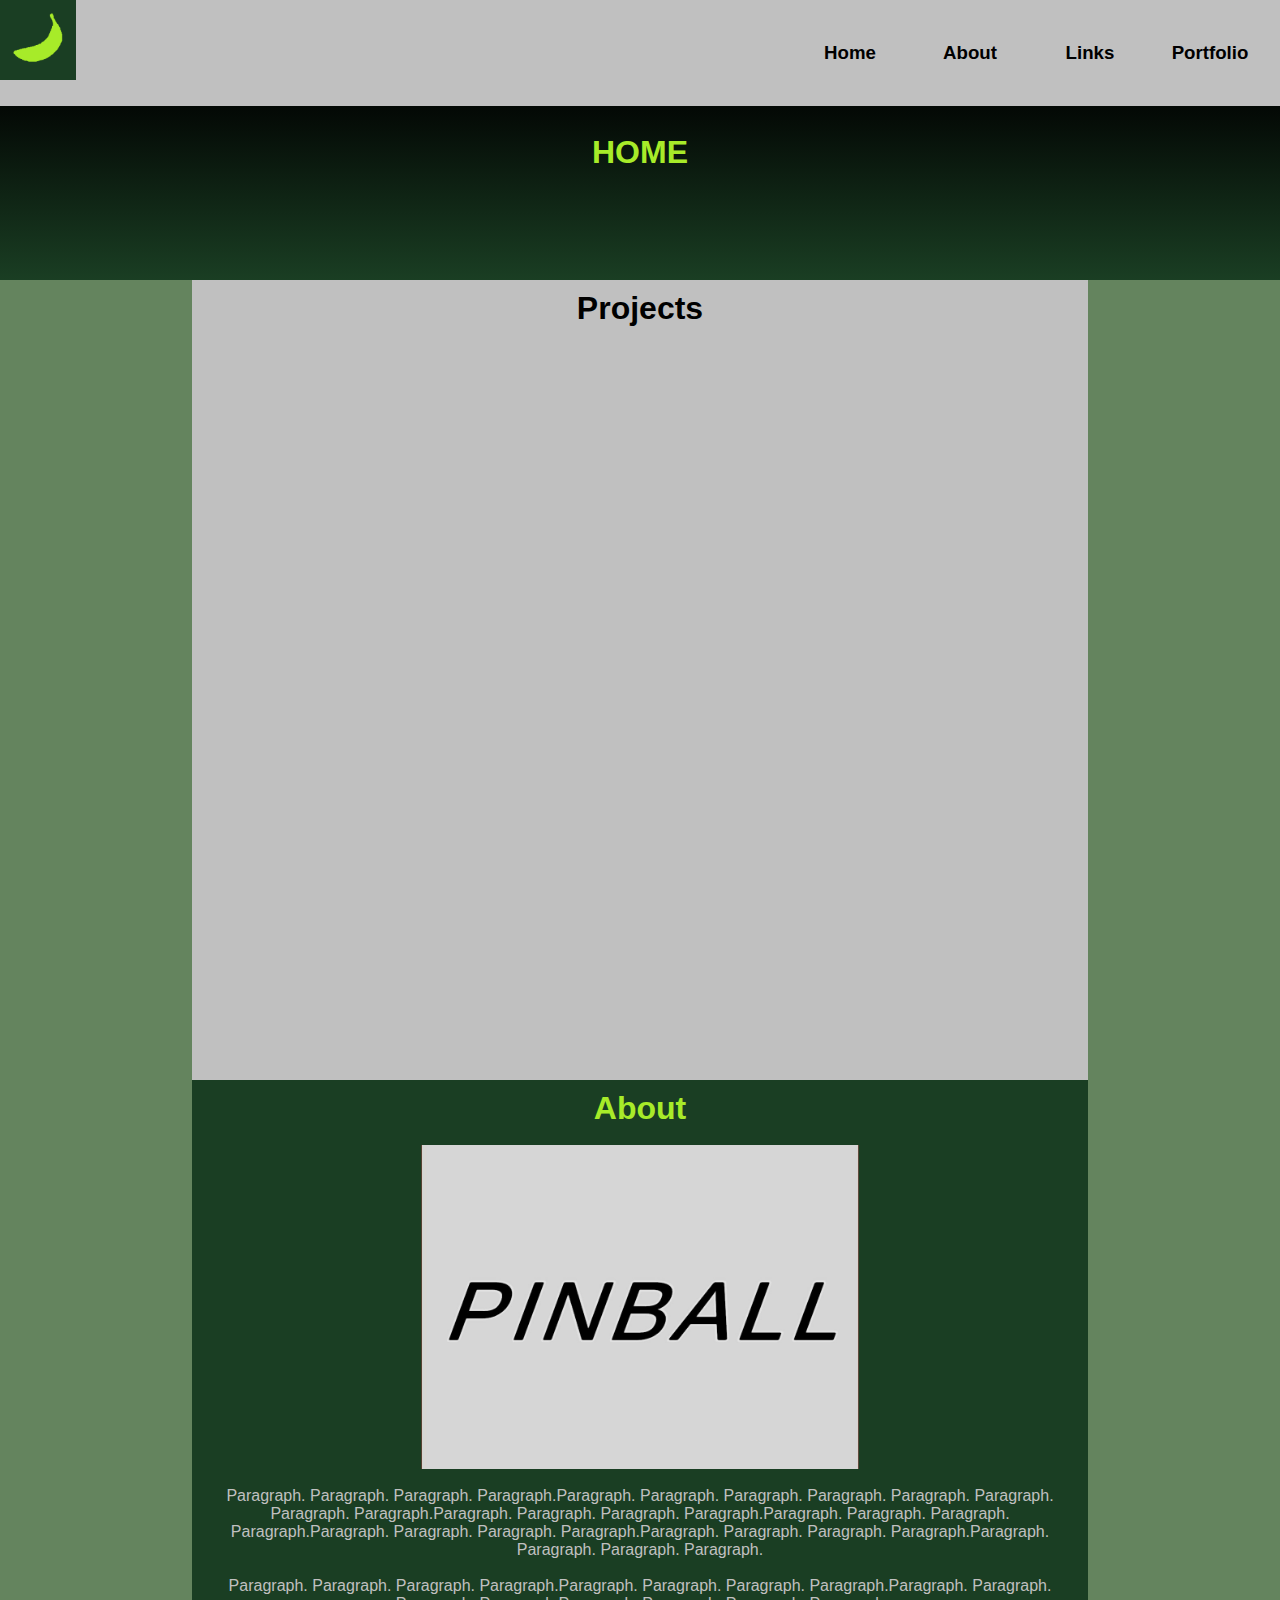
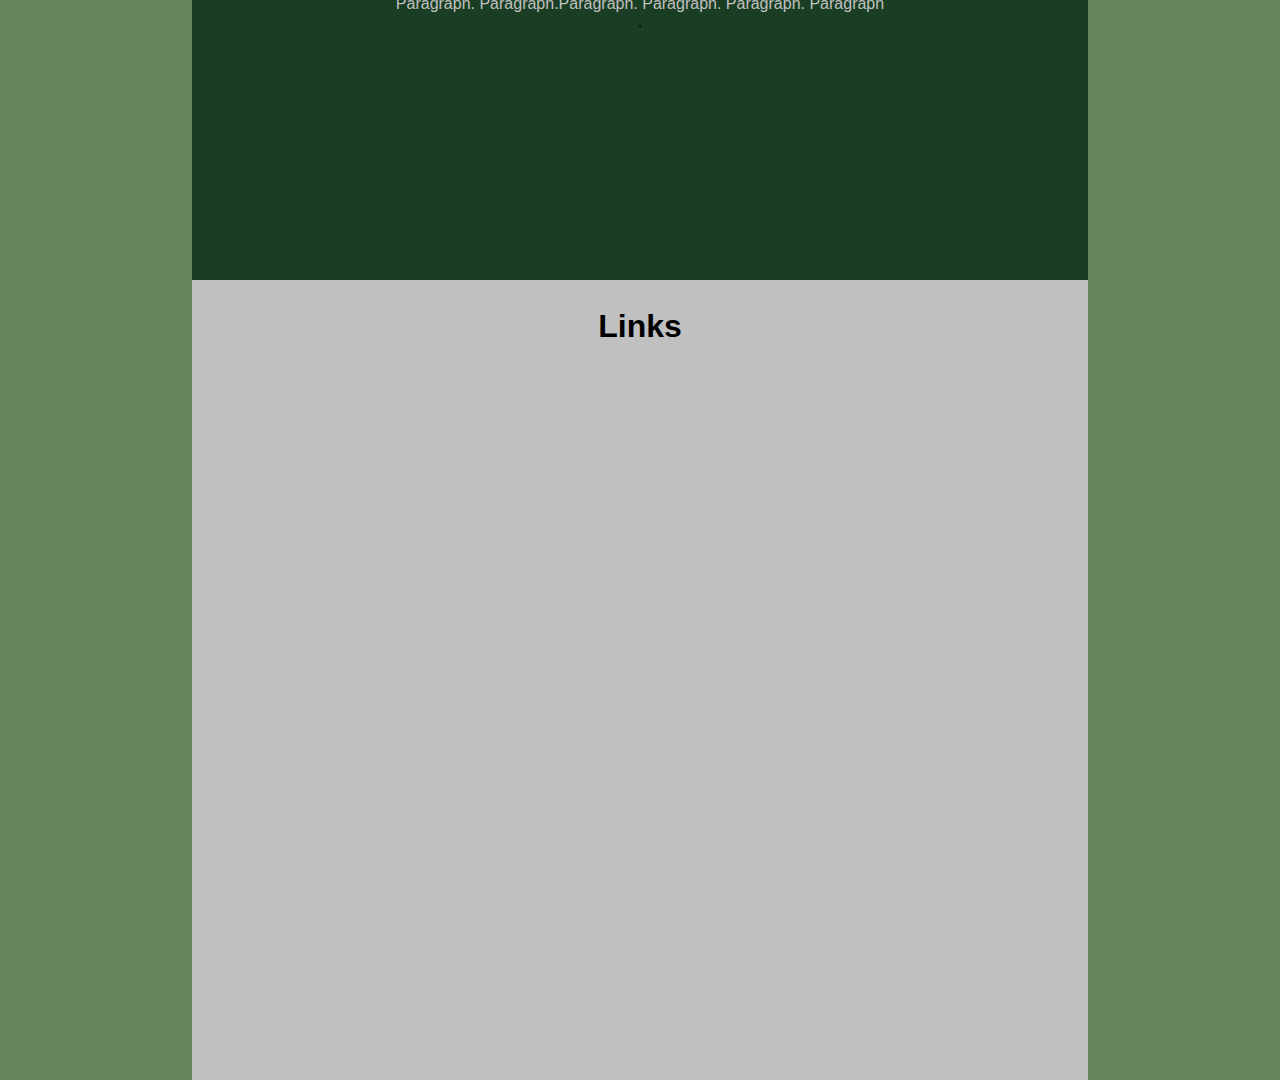
<file: index.html>
<!DOCTYPE html>
<html> 
<head>
	<meta charset="utf-8">
	<meta name="viewport" content="width=device-width, initial-scale=1">
	<meta name="generator" content="RocketCake">
	<title>FelipeDSS / Home</title>
	<link rel="stylesheet" type="text/css" href="index_html.css?h=0983ec29">
</head>
<body>
<div class="textstyle1">
<div id="container_56357dc7"><div id="container_56357dc7_padding" ><div class="textstyle2"><div id="container_19690fcc"><div id="container_19690fcc_padding" ><div class="textstyle2"><a href="index.html"><img src="rc_images/logobig.png" id="img_1001a78e" alt="" title="" border="0" /></a></div>
<div style="clear:both"></div></div></div><div id="menu_489b3d8"><div  id="menu_489b3d8_menualignmentwrapper" ><div  class="menuholder1"><a href="javascript:void(0);" tabindex="-1" aria-label="&#8801;" >
	<div id="menuentry_19c14bed"  class="menustyle1 menu_489b3d8_mainMenuEntry mobileEntry">
		<div class="menuentry_text1">
  <span class="textstyle3">&#8801;</span>
		</div>
	</div>
</a>
<a href="index.html#Projects" style="text-decoration:none" tabindex="-1">
	<div id="menuentry_144c238e"  class="menustyle1 menu_489b3d8_mainMenuEntry normalEntry">
		<div class="menuentry_text2">
  <span class="textstyle4">Home</span>
		</div>
	</div>
</a>
<a href="index.html#About" style="text-decoration:none" tabindex="-1">
	<div id="menuentry_33b4fd2e"  class="menustyle2 menu_489b3d8_mainMenuEntry normalEntry">
		<div class="menuentry_text2">
  <span class="textstyle4">About</span>
		</div>
	</div>
</a>
<a href="index.html#Links" style="text-decoration:none" tabindex="-1">
	<div id="menuentry_53fe67b0"  class="menustyle3 menu_489b3d8_mainMenuEntry normalEntry">
		<div class="menuentry_text2">
  <span class="textstyle4">Links</span>
		</div>
	</div>
</a>
<a href="portfolio.html" style="text-decoration:none" tabindex="-1">
	<div id="menuentry_75018b1a"  class="menustyle4 menu_489b3d8_mainMenuEntry normalEntry">
		<div class="menuentry_text2">
  <span class="textstyle4">Portfolio</span>
		</div>
	</div>
</a>

	<script type="text/javascript" src="rc_images/wsp_menu.js"></script>
	<script type="text/javascript">
		var js_menu_489b3d8= new wsp_menu('menu_489b3d8', 'menu_489b3d8', 10, null, true, {generateAriaLabels: true, setUsefulTabIndices: true, mobileMenuIsFullscreen: true, mobileMenuCloseButtonColor: '#0A0A0A', menuPaddingUsed: 10, mobileMenuAnimations: ['fadeMenus'], closeWhenMouseOut: false} );

		js_menu_489b3d8.createMenuForItem('menuentry_19c14bed', ["  <span class=\"textstyle5\">Home</span> ", 'index.html#Projects', '',
		                                   "  <span class=\"textstyle5\">About</span> ", 'index.html#About', '',
		                                   "  <span class=\"textstyle5\">Links</span> ", 'index.html#Links', '',
		                                   "  <span class=\"textstyle5\">Portfolio</span> ", 'portfolio.html', '']
		                                   , true);
		js_menu_489b3d8.createMenuForItem('menuentry_144c238e', []);
		js_menu_489b3d8.createMenuForItem('menuentry_33b4fd2e', []);
		js_menu_489b3d8.createMenuForItem('menuentry_53fe67b0', []);
		js_menu_489b3d8.createMenuForItem('menuentry_75018b1a', []);

	</script>
</div></div></div></div>
<div style="clear:both"></div></div></div>  </div>
<div class="textstyle2">
<div id="container_61aa482"><div class="textstyle1"><div id="container_b0df8f6"><div class="textstyle1"><div id="anchor_6abaa81e"><a name="Projects"></a></div>
</div>
</div></div>
<div class="textstyle2"><div id="container_5e11d928"><div class="textstyle2">  <span class="textstyle6"><br/><br/><br/></span>
<label id="label_7107b4be">HOME</label></div>
</div><div id="container_12d1eed0"><div id="container_12d1eed0_padding" ><div class="textstyle2"><h2 id="heading_797a0fc1">Projects</h2><span class="textstyle6"><br/></span><span class="textstyle6"><br/></span><span class="textstyle6"><br/><br/><br/><br/><br/><br/><br/><br/><br/><br/><br/><br/><br/><br/><br/><br/><br/><br/><br/><br/><br/><br/><br/><br/><br/><br/><br/><br/><br/><br/><br/><br/><br/><br/></span></div>
<div class="textstyle1"><div id="anchor_58949585"><a name="About"></a></div>
</div>
<div style="clear:both"></div></div></div><div id="container_66793a4f"><div id="container_66793a4f_padding" ><div class="textstyle2"><h2 id="heading_225196c4">About</h2><span class="textstyle6"><br/><br/></span><img src="rc_images/screenshot_20250619_215420_my_pinball___ct4026.jpg" width="1080" height="800" id="img_431272da" alt="" title="" /><span class="textstyle6"><br/></span><span class="textstyle7"><br/>Paragraph. Paragraph. Paragraph. Paragraph.Paragraph. Paragraph. Paragraph. Paragraph. Paragraph. Paragraph. Paragraph. Paragraph.Paragraph. Paragraph. Paragraph. Paragraph.Paragraph. Paragraph. Paragraph. Paragraph.Paragraph. Paragraph. Paragraph. Paragraph.Paragraph. Paragraph. Paragraph. Paragraph.Paragraph. Paragraph. Paragraph. Paragraph.<br/><br/>Paragraph. Paragraph. Paragraph. Paragraph.Paragraph. Paragraph. Paragraph. Paragraph.Paragraph. Paragraph. Paragraph. Paragraph.Paragraph. Paragraph. Paragraph. Paragraph</span><span class="textstyle6"><br/>.<br/><br/><br/><br/><br/><br/><br/><br/><br/></span></div>
<div class="textstyle1"><div id="anchor_593f5171"><a name="Links"></a></div>
</div>
<div style="clear:both"></div></div></div><div id="container_2145fd1"><div id="container_2145fd1_padding" ><div class="textstyle2">  <span class="textstyle6"><br/></span>
<h2 id="heading_250929e8">Links</h2></div>
<div style="clear:both"></div></div></div></div>
</div>  </div>
</body>
</html>
</file>
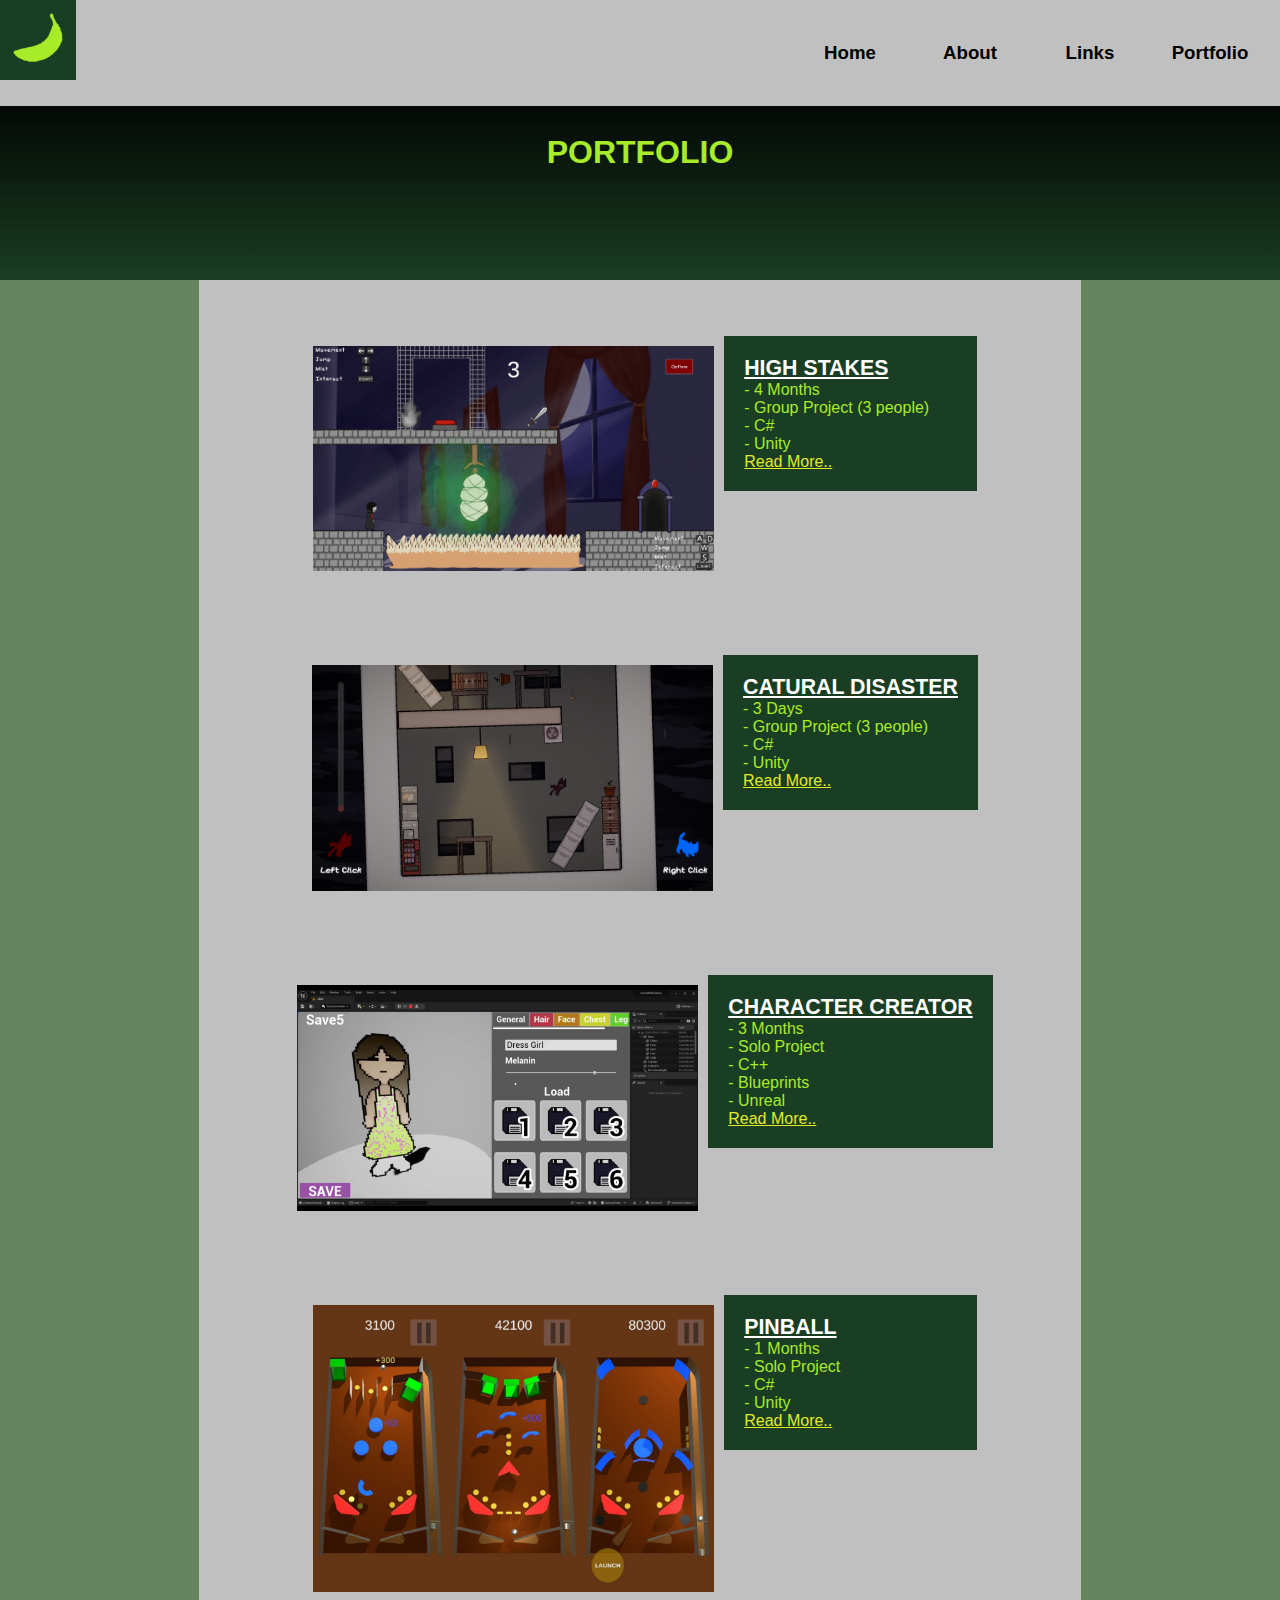
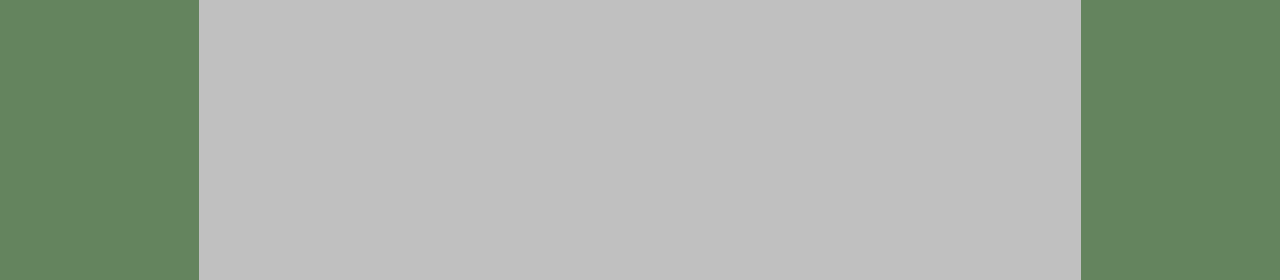
<file: portfolio.html>
<!DOCTYPE html>
<html> 
<head>
	<meta charset="utf-8">
	<meta name="viewport" content="width=device-width, initial-scale=1">
	<meta name="generator" content="RocketCake">
	<title>FelipeDSS / Portfolio</title>
	<link rel="stylesheet" type="text/css" href="portfolio_html.css?h=46291df6">
</head>
<body>
<div class="textstyle1">
<div id="container_62a4ca17"><div id="container_62a4ca17_padding" ><div class="textstyle2"><div id="container_5775fb"><div id="container_5775fb_padding" ><div class="textstyle2"><a href="index.html"><img src="rc_images/logobig.png" id="img_445fda0d" alt="" title="" border="0" /></a></div>
<div style="clear:both"></div></div></div><div id="menu_c364c6a"><div  id="menu_c364c6a_menualignmentwrapper" ><div  class="menuholder1"><a href="javascript:void(0);" tabindex="-1" aria-label="&#8801;" >
	<div id="menuentry_26f900e2"  class="menustyle1 menu_c364c6a_mainMenuEntry mobileEntry">
		<div class="menuentry_text1">
  <span class="textstyle3">&#8801;</span>
		</div>
	</div>
</a>
<a href="index.html#Projects" style="text-decoration:none" tabindex="-1">
	<div id="menuentry_75efadc6"  class="menustyle1 menu_c364c6a_mainMenuEntry normalEntry">
		<div class="menuentry_text2">
  <span class="textstyle4">Home</span>
		</div>
	</div>
</a>
<a href="index.html#About" style="text-decoration:none" tabindex="-1">
	<div id="menuentry_11e60731"  class="menustyle2 menu_c364c6a_mainMenuEntry normalEntry">
		<div class="menuentry_text2">
  <span class="textstyle4">About</span>
		</div>
	</div>
</a>
<a href="index.html#Links" style="text-decoration:none" tabindex="-1">
	<div id="menuentry_722b2bda"  class="menustyle3 menu_c364c6a_mainMenuEntry normalEntry">
		<div class="menuentry_text2">
  <span class="textstyle4">Links</span>
		</div>
	</div>
</a>
<a href="javascript:void(0);" tabindex="-1" aria-label="Portfolio" >
	<div id="menuentry_8b63d45"  class="menustyle4 menu_c364c6a_mainMenuEntry normalEntry">
		<div class="menuentry_text2">
  <span class="textstyle4">Portfolio</span>
		</div>
	</div>
</a>

	<script type="text/javascript" src="rc_images/wsp_menu.js"></script>
	<script type="text/javascript">
		var js_menu_c364c6a= new wsp_menu('menu_c364c6a', 'menu_c364c6a', 10, null, true, {generateAriaLabels: true, setUsefulTabIndices: true, mobileMenuIsFullscreen: true, mobileMenuCloseButtonColor: '#0A0A0A', menuPaddingUsed: 10, mobileMenuAnimations: ['fadeMenus'], closeWhenMouseOut: false} );

		js_menu_c364c6a.createMenuForItem('menuentry_26f900e2', ["  <span class=\"textstyle5\">Home</span> ", 'index.html#Projects', '',
		                                   "  <span class=\"textstyle5\">About</span> ", 'index.html#About', '',
		                                   "  <span class=\"textstyle5\">Links</span> ", 'index.html#Links', '',
		                                   "  <span class=\"textstyle5\">Portfolio</span> ", 'javascript:void(0);', '']
		                                   , true);
		js_menu_c364c6a.createMenuForItem('menuentry_75efadc6', []);
		js_menu_c364c6a.createMenuForItem('menuentry_11e60731', []);
		js_menu_c364c6a.createMenuForItem('menuentry_722b2bda', []);
		js_menu_c364c6a.createMenuForItem('menuentry_8b63d45', []);

	</script>
</div></div></div></div>
<div style="clear:both"></div></div></div><div id="container_ee07095"><div id="container_ee07095_padding" ></div></div>  </div>
<div class="textstyle2">
<div id="container_6c5b77d1"><div class="textstyle2">  <span class="textstyle6"><br/><br/><br/></span>
<label id="label_3ba4124b">PORTFOLIO</label></div>
</div><div id="container_6f510895"><div id="container_6f510895_padding" ><div class="textstyle2"><div id="container_d7f7436"><div id="container_d7f7436_padding" ><div class="textstyle2"><span class="textstyle6"><br/><br/></span><div id="container_6848ba0"><div id="container_6848ba0_padding" ><div class="textstyle2"><div id="container_27649c22"><div id="container_27649c22_padding" ><div class="textstyle2"><a href="portfolio/project_highstakes.html"><img src="rc_images/highstake.png" width="1919" height="1079" id="img_3d119465" alt="" title="" border="0" /></a></div>
<div style="clear:both"></div></div></div><div id="container_956f2ba"><div id="container_956f2ba_padding" ><div class="textstyle1"><div id="container_71ad055a"><div id="container_71ad055a_padding" ><div class="textstyle1"><span class="textstyle7">HIGH STAKES</span><span class="textstyle8"><br/>- 4 Months<br/>- Group Project (3 people)<br/>- C#<br/>- Unity</span><span class="textstyle6"><br/></span><span class="textstyle6"><a href="portfolio/project_highstakes.html">Read More..</a></span></div>
</div></div></div>
<div style="clear:both"></div></div></div></div>
<div style="clear:both"></div></div></div><span class="textstyle6"><br/></span></div>
<div class="textstyle1"><span class="textstyle6"><br/><br/><br/></span><div id="container_5937bf07"><div id="container_5937bf07_padding" ><div class="textstyle2"><div id="container_fdbfed7"><div id="container_fdbfed7_padding" ><div class="textstyle2"><a href="portfolio/project_caturaldisaster.html"><img src="rc_images/catural.png" width="1920" height="1080" id="img_75690335" alt="" title="" border="0" /></a></div>
<div style="clear:both"></div></div></div><div id="container_3578321b"><div id="container_3578321b_padding" ><div class="textstyle1"><div id="container_389f94e9"><div id="container_389f94e9_padding" ><div class="textstyle1"><span class="textstyle7">CATURAL DISASTER</span><span class="textstyle6"><br/></span><span class="textstyle8">- 3 Days<br/>- Group Project (3 people)<br/>- C#<br/>- Unity</span><span class="textstyle6"><br/></span><span class="textstyle6"><a href="portfolio/project_caturaldisaster.html">Read More..</a></span></div>
</div></div></div>
<div style="clear:both"></div></div></div></div>
<div style="clear:both"></div></div></div><span class="textstyle6"><br/><br/><br/><br/></span><div id="container_1c6e0b8e"><div id="container_1c6e0b8e_padding" ><div class="textstyle2"><div id="container_426fe36"><div id="container_426fe36_padding" ><div class="textstyle2"><a href="portfolio/project_charactercreator.html"><img src="rc_images/character.jpg" width="1280" height="720" id="img_759e08a" alt="" title="" border="0" /></a></div>
<div style="clear:both"></div></div></div><div id="container_614a360"><div id="container_614a360_padding" ><div class="textstyle1"><div id="container_7a480fa8"><div id="container_7a480fa8_padding" ><div class="textstyle1"><span class="textstyle7">CHARACTER CREATOR</span><span class="textstyle6"><br/></span><span class="textstyle8">- 3 Months<br/>- Solo Project<br/>- C++<br/>- Blueprints<br/>- Unreal</span><span class="textstyle6"><br/></span><span class="textstyle6"><a href="portfolio/project_charactercreator.html">Read More..</a></span></div>
</div></div></div>
<div style="clear:both"></div></div></div></div>
<div style="clear:both"></div></div></div><span class="textstyle6"><br/><br/><br/><br/></span><div id="container_5be0ad15"><div id="container_5be0ad15_padding" ><div class="textstyle2"><div id="container_3d66e75c"><div id="container_3d66e75c_padding" ><div class="textstyle2"><a href="portfolio/project_pinball.html"><img src="rc_images/pinball.jpg" width="2268" height="1624" id="img_7f894697" alt="" title="" border="0" /></a></div>
<div style="clear:both"></div></div></div><div id="container_92975f0"><div id="container_92975f0_padding" ><div class="textstyle1"><div id="container_4902854c"><div id="container_4902854c_padding" ><div class="textstyle1"><span class="textstyle7">PINBALL</span><span class="textstyle6"><br/></span><span class="textstyle8">- 1 Months<br/>- Solo Project<br/>- C#<br/>- Unity</span><span class="textstyle6"><br/></span><span class="textstyle6"><a href="portfolio/project_pinball.html">Read More..</a></span></div>
</div></div></div>
<div style="clear:both"></div></div></div></div>
<div style="clear:both"></div></div></div><span class="textstyle6"><br/><br/><br/><br/></span><div id="container_12dee79e"><div id="container_12dee79e_padding" ><div class="textstyle2"><div id="container_f7f118f"><div id="container_f7f118f_padding" ></div></div><div id="container_3205b59a"><div id="container_3205b59a_padding" ></div></div></div>
<div style="clear:both"></div></div></div><span class="textstyle6"><br/><br/><br/><br/></span></div>
<div style="clear:both"></div></div></div></div>
<div style="clear:both"></div></div></div>  </div>
</body>
</html>
</file>
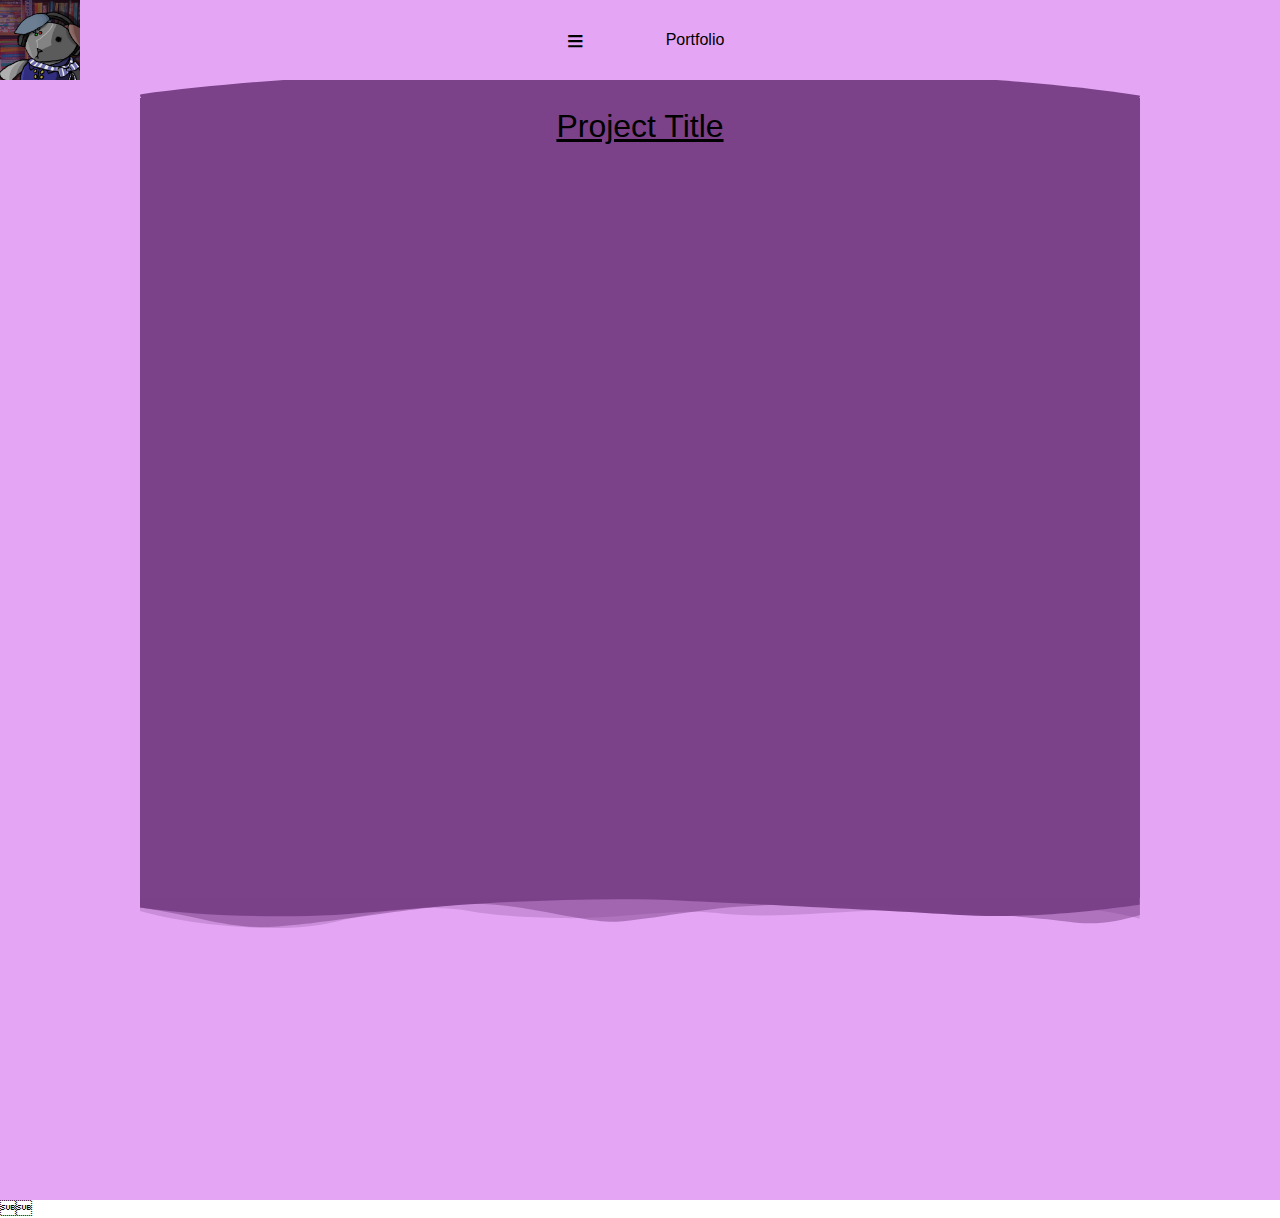
<file: project_base.html>
<!DOCTYPE html>
<html> 
<head>
	<meta charset="utf-8">
	<meta name="viewport" content="width=device-width, initial-scale=1">
	<meta name="generator" content="RocketCake">
	<title></title>
	<link rel="stylesheet" type="text/css" href="project_base_html.css?h=391b174c">
</head>
<body>
<div class="textstyle1">
<div id="container_390aab84"><div id="container_390aab84_padding" ><div class="textstyle1"><div id="container_744bd6fd"><div class="textstyle1">  <a href="index.html"><img src="rc_images/avatar_project2_2048x2048.png" id="img_27858737" alt="" title="" border="0" /></a>
</div>
</div><div id="menu_75efadc6"><div  id="menu_75efadc6_menualignmentwrapper" ><div  class="menuholder1"><a href="javascript:void(0);" tabindex="-1" aria-label="&#8801;" >
	<div id="menuentry_5640478c"  class="menustyle1 menu_75efadc6_mainMenuEntry mobileEntry">
		<div class="menuentry_text1">
  <span class="textstyle2">&#8801;</span>
		</div>
	</div>
</a>
<a href="javascript:void(0);" tabindex="-1" aria-label="&#8801;" >
	<div id="menuentry_76372fca"  class="menustyle1 menu_75efadc6_mainMenuEntry normalEntry">
		<div class="menuentry_text1">
  <span class="textstyle2">&#8801;</span>
		</div>
	</div>
</a>
<a href="portfolio.html" style="text-decoration:none" tabindex="-1">
	<div id="menuentry_38dcaec"  class="menustyle2 menu_75efadc6_mainMenuEntry normalEntry">
		<div class="menuentry_text2">
  <span class="textstyle3">Portfolio</span>
		</div>
	</div>
</a>

	<script type="text/javascript" src="rc_images/wsp_menu.js"></script>
	<script type="text/javascript">
		var js_menu_75efadc6= new wsp_menu('menu_75efadc6', 'menu_75efadc6', 10, null, true, {generateAriaLabels: true, setUsefulTabIndices: true, mobileMenuIsFullscreen: true, mobileMenuCloseButtonColor: '#C8C8C8', menuPaddingUsed: 10, mobileMenuAnimations: ['fadeMenus'], closeWhenMouseOut: false} );

		js_menu_75efadc6.createMenuForItem('menuentry_5640478c', ["  <span class=\"textstyle3\">Home</span> ", 'index.html#Projects', '',
		                                   "  <span class=\"textstyle3\">About</span> ", 'index.html#About', '',
		                                   "  <span class=\"textstyle3\">Links</span> ", 'index.html#Links', '',
		                                   "  <span class=\"textstyle3\">Portfolio</span> ", 'portfolio.html', '']
		                                   , true);
		js_menu_75efadc6.createMenuForItem('menuentry_76372fca', ["  <span class=\"textstyle4\">Home</span> ", 'index.html#Projects', '',
		                                   "  <span class=\"textstyle4\">About</span> ", 'index.html#About', '',
		                                   "  <span class=\"textstyle4\">Links</span> ", 'index.html#Links', '']);
		js_menu_75efadc6.createMenuForItem('menuentry_38dcaec', []);

	</script>
</div></div></div><div id="container_6532fa0e"><div id="container_6532fa0e_padding" ></div></div></div>
<div style="clear:both"></div></div></div>  </div>
<div class="textstyle5">
<div id="container_6b6534ab"><div id="container_6b6534ab_padding" ><div class="textstyle1"><div id="container_53797471"><div class="textstyle1"><div id="anchor_6058d15"><a name="Projects"></a></div>
</div>
<div class="textstyle5"><div id="shapedivider_2a64b3ae"><svg style="width: 100%; height: 30px; position: absolute; left: 0; top: 0;  " data-name="shape" viewBox="0 0 1201.1345 77.457725" preserveAspectRatio="none" xmlns="http://www.w3.org/2000/svg"><path style="fill:#E4A6F4" d="m 0,0 h 1201.1345 v 62.652286 c -53.5537,21.707995 -151.8713,17.556995 -242.54233,0.375 C 859.99447,44.343191 724.33529,21.042776 653.66395,10.200509 582.99261,-0.6417578 513.45606,6.5208622 444.12599,15.153939 372.88562,24.02489 272.50986,57.229763 234.14132,63.0225 160.70017,74.110367 70.171213,66.114011 0,34.765839 Z"/></svg><div id="shapedivider_2a64b3ae_padding" ></div></div><div id="shapedivider_f13da55"><svg style="width: 100%; height: 30px; position: absolute; left: 0; bottom: 0; transform: rotate(180deg);" data-name="shape" viewBox="0 0 1203.5888 82.775191" preserveAspectRatio="none" xmlns="http://www.w3.org/2000/svg" > <path style="fill:#7B4289" d="M 0.94544411,0 H 1202.0799 c 0,0 3.3952,9.6127564 0,10.652286 C 875.14746,110.75166 277.17447,104.03381 0.94544411,6.765839 -1.1818051,6.0167749 0.94544411,0 0.94544411,0 Z" /> </svg><div id="shapedivider_f13da55_padding" ></div></div></div>
</div></div>
<div class="textstyle5"><div id="container_1fbec4f5"><div id="container_1fbec4f5_padding" ><div class="textstyle5"><h2 id="heading_7f894697">Project Title</h2><span class="textstyle6"><br/></span><span class="textstyle6"><br/></span><span class="textstyle6"><br/><br/><br/><br/><br/><br/><br/><br/><br/><br/><br/><br/><br/><br/><br/><br/><br/><br/><br/><br/><br/><br/><br/><br/><br/><br/><br/><br/><br/><br/><br/><br/><br/><br/></span></div>
<div style="clear:both"></div></div></div></div>
<div class="textstyle1"><div id="container_70082cb5"><div class="textstyle5"><div id="shapedivider_53e9a3ab"><svg style="width: 100%; height: 30px; position: absolute; left: 0; top: 0;  " data-name="shape" viewBox="0 0 1201.6022 111.08957" preserveAspectRatio="none" xmlns="http://www.w3.org/2000/svg"> <path style="opacity:0.25;fill:#7B4289;fill-opacity:1" d="M 0.00974214,1.787909 H 1201.1442 v 74.652283 c -41.7761,-31.2915 -59.7064,-35.63513 -93.1801,-41.91752 -68.4672,-12.850031 -139.13014,7.3768 -208.70874,10.79706 -69.53899,3.41831 -143.78625,35.036996 -208.64264,9.7189 C 646.25889,37.724154 569.25149,78.205112 508.25058,74.302782 469.12514,71.799862 428.97722,66.880612 393.81296,47.143697 344.8899,19.684273 279.15954,52.519723 236.29244,86.982032 174.10195,136.97906 60.009331,101.85121 0.00974214,48.553752 Z" />  <path style="fill:#7B4289" d="M 0,0 H 1201.1345 V 24.652286 C 1147.5808,46.360281 1069.0711,79.138584 978.40006,61.956589 879.80236,43.272494 724.33529,21.042776 653.66395,10.200509 582.99261,-0.6417578 513.45606,6.5208622 444.12599,15.153939 372.88562,24.02489 272.50986,57.229763 234.14132,63.0225 160.70017,74.110367 70.171213,66.114011 0,34.765839 Z"/>  <path style="opacity:0.506;fill:#7B4289;fill-opacity:1" d="M 0.46765383,0.13115139 H 1201.6022 V 62.783437 C 1174.8159,86.632826 1148.9629,102.65253 1115.917,87.784468 1082.8711,72.916403 967.23357,47.335376 899.71328,31.66297 832.19299,15.990563 786.34735,20.929454 728.00969,30.139554 669.67203,39.349654 600.8751,86.43428 565.99079,87.948787 531.10647,89.463294 449.90033,15.115528 396.94762,21.709272 343.99492,28.303016 216.63573,98.07658 160.73088,106.51688 104.82603,114.95718 70.638864,66.245162 0.46765383,34.89699 Z" /></svg><div id="shapedivider_53e9a3ab_padding" ></div></div><div id="shapedivider_1ee7d79d"><svg style="width: 100%; height: 30px; position: absolute; left: 0; bottom: 0; transform: rotate(180deg);" data-name="shape" viewBox="0 0 1201.1345 77.457725" preserveAspectRatio="none" xmlns="http://www.w3.org/2000/svg"><path style="fill:#E4A6F4" d="m 0,0 h 1201.1345 v 62.652286 c -53.5537,21.707995 -151.8713,17.556995 -242.54233,0.375 C 859.99447,44.343191 724.33529,21.042776 653.66395,10.200509 582.99261,-0.6417578 513.45606,6.5208622 444.12599,15.153939 372.88562,24.02489 272.50986,57.229763 234.14132,63.0225 160.70017,74.110367 70.171213,66.114011 0,34.765839 Z"/></svg><div id="shapedivider_1ee7d79d_padding" ></div></div></div>
</div></div>
<div style="clear:both"></div></div></div>  </div>
<div class="textstyle1">
<span class="textstyle6"></span>  </div>
</body>
</html>
</file>
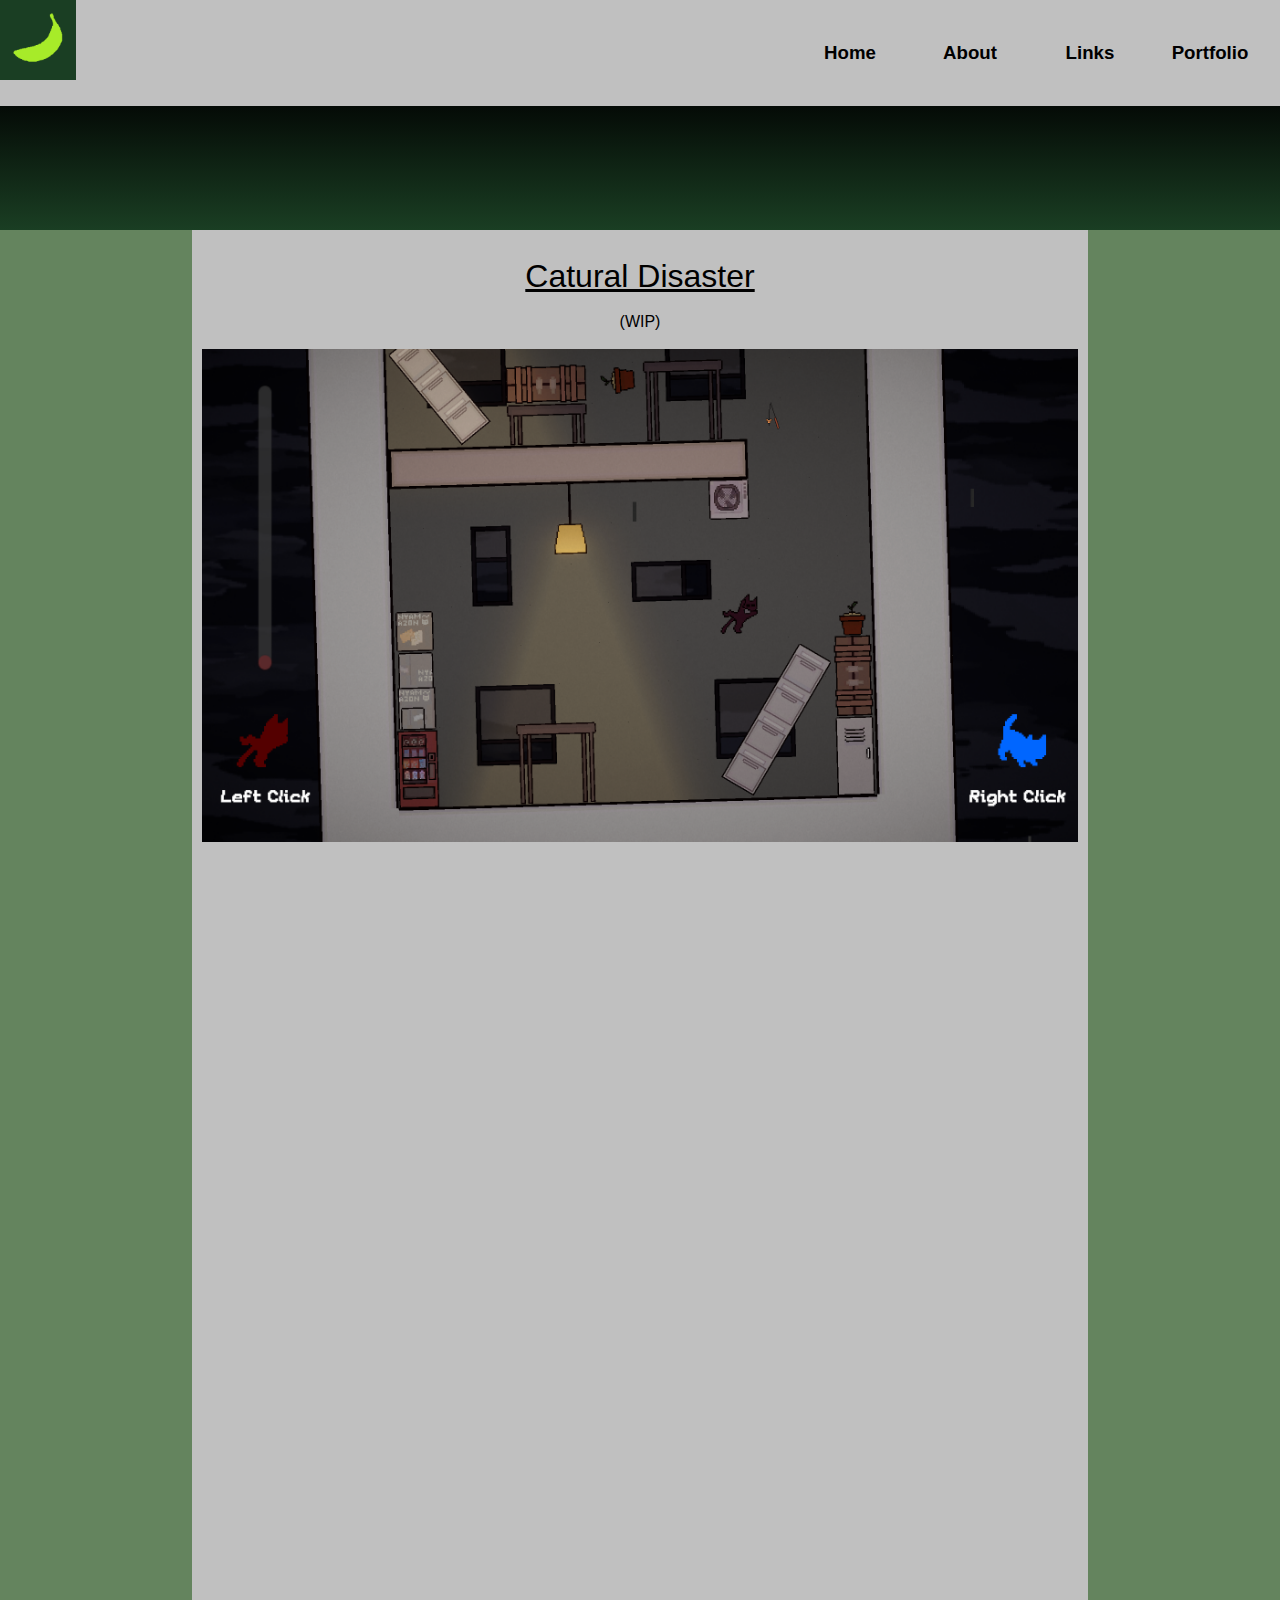
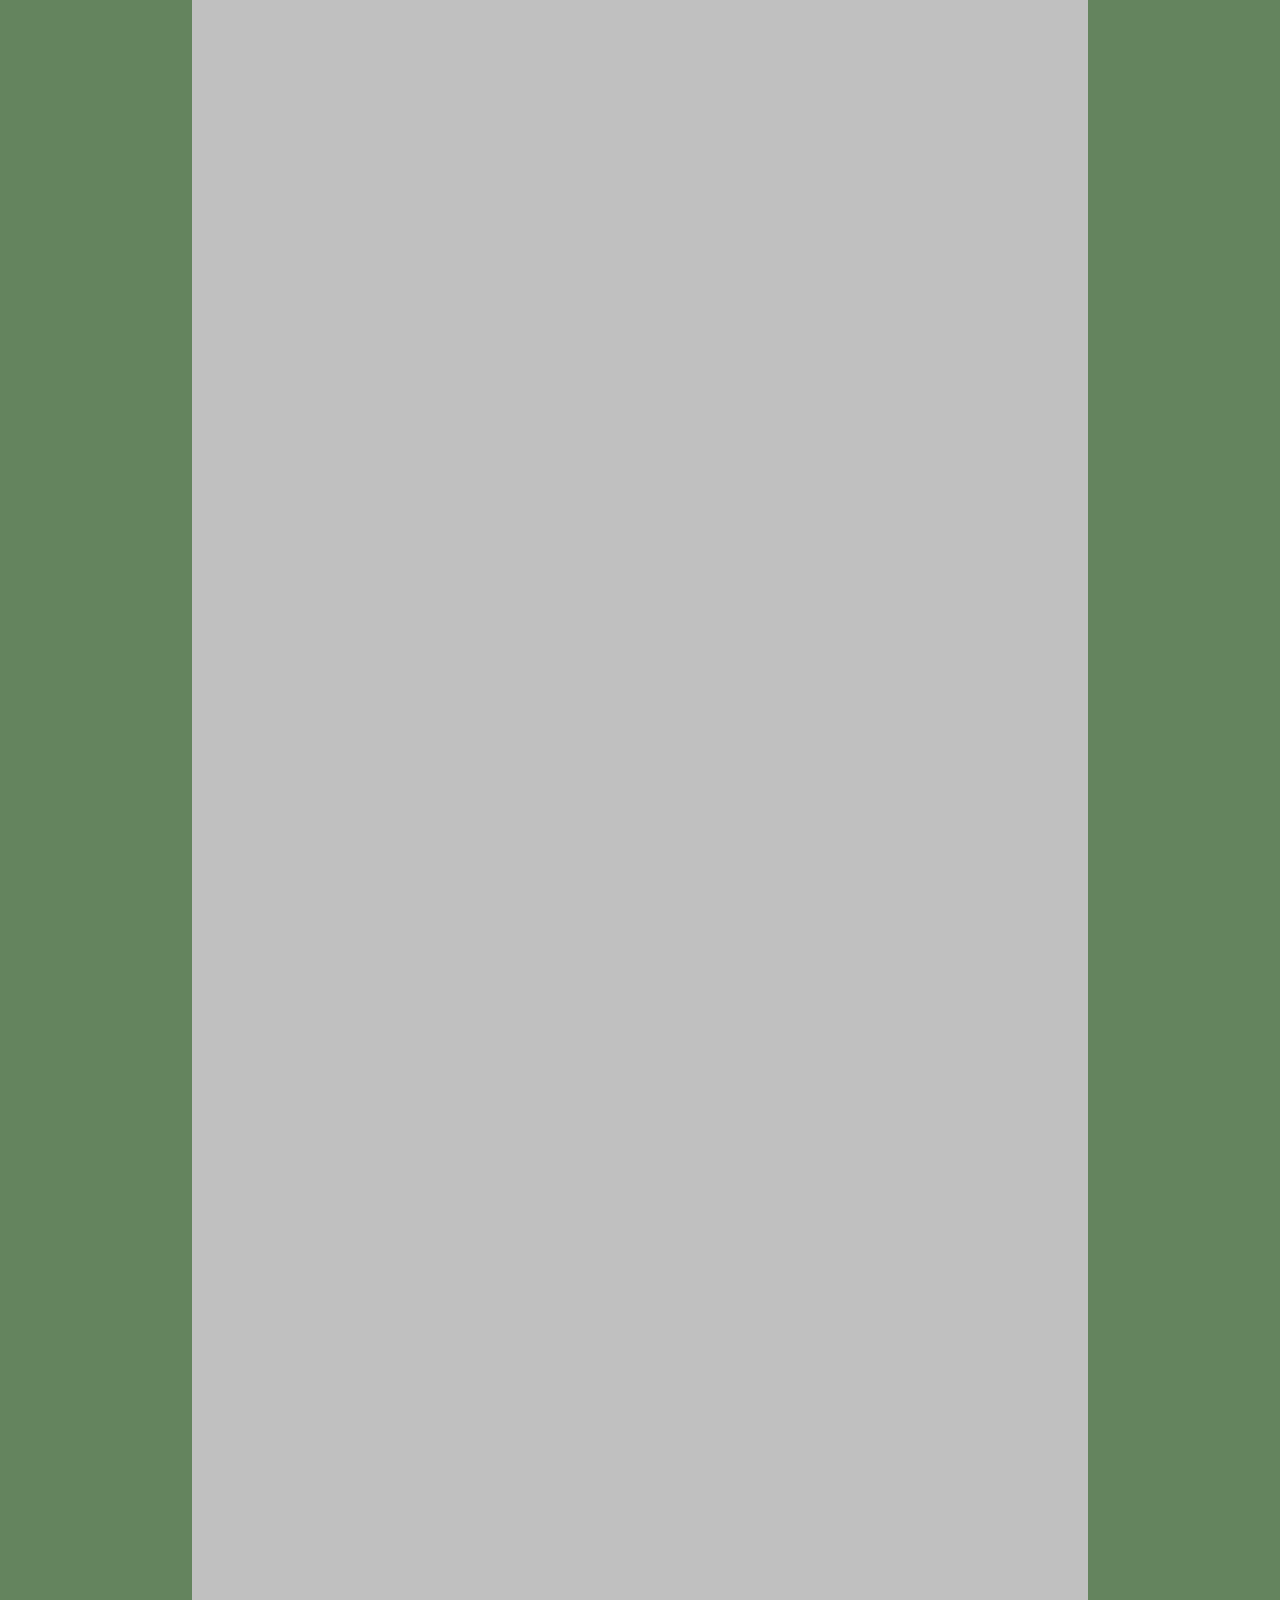
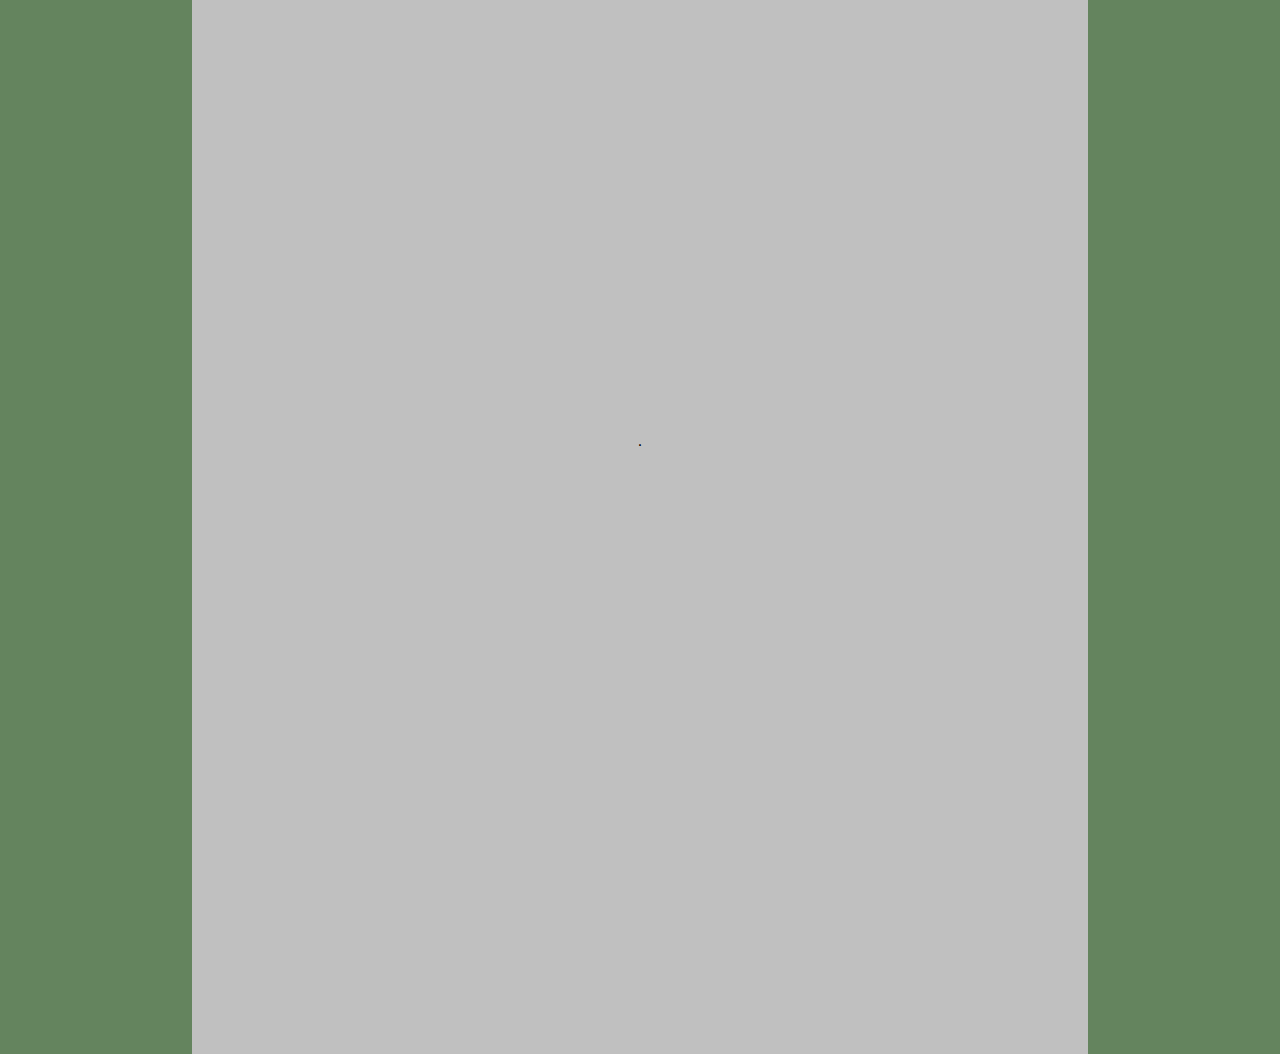
<file: portfolio/project_caturaldisaster.html>
<!DOCTYPE html>
<html> 
<head>
	<meta charset="utf-8">
	<meta name="viewport" content="width=device-width, initial-scale=1">
	<meta name="generator" content="RocketCake">
	<title>Project / Catural Disaster</title>
	<link rel="stylesheet" type="text/css" href="../portfolio/project_caturaldisaster_html.css?h=ac0c3734">
</head>
<body>
<div class="textstyle1">
<div id="container_597c7e48"><div id="container_597c7e48_padding" ><div class="textstyle2"><div id="container_2104e2c0"><div id="container_2104e2c0_padding" ><div class="textstyle2"><a href="../index.html"><img src="../rc_images/logobig.png" id="img_7cc28000" alt="" title="" border="0" /></a></div>
<div style="clear:both"></div></div></div><div id="menu_69fcba52"><div  id="menu_69fcba52_menualignmentwrapper" ><div  class="menuholder1"><a href="javascript:void(0);" tabindex="-1" aria-label="&#8801;" >
	<div id="menuentry_6036d6"  class="menustyle1 menu_69fcba52_mainMenuEntry mobileEntry">
		<div class="menuentry_text1">
  <span class="textstyle3">&#8801;</span>
		</div>
	</div>
</a>
<a href="../index.html#Projects" style="text-decoration:none" tabindex="-1">
	<div id="menuentry_17c6ed17"  class="menustyle1 menu_69fcba52_mainMenuEntry normalEntry">
		<div class="menuentry_text2">
  <span class="textstyle4">Home</span>
		</div>
	</div>
</a>
<a href="../index.html#About" style="text-decoration:none" tabindex="-1">
	<div id="menuentry_5acfb01a"  class="menustyle2 menu_69fcba52_mainMenuEntry normalEntry">
		<div class="menuentry_text2">
  <span class="textstyle4">About</span>
		</div>
	</div>
</a>
<a href="../index.html#Links" style="text-decoration:none" tabindex="-1">
	<div id="menuentry_7883ba7c"  class="menustyle3 menu_69fcba52_mainMenuEntry normalEntry">
		<div class="menuentry_text2">
  <span class="textstyle4">Links</span>
		</div>
	</div>
</a>
<a href="../portfolio.html" style="text-decoration:none" tabindex="-1">
	<div id="menuentry_5ad5420e"  class="menustyle4 menu_69fcba52_mainMenuEntry normalEntry">
		<div class="menuentry_text2">
  <span class="textstyle4">Portfolio</span>
		</div>
	</div>
</a>

	<script type="text/javascript" src="../rc_images/wsp_menu.js"></script>
	<script type="text/javascript">
		var js_menu_69fcba52= new wsp_menu('menu_69fcba52', 'menu_69fcba52', 10, null, true, {generateAriaLabels: true, setUsefulTabIndices: true, mobileMenuIsFullscreen: true, mobileMenuCloseButtonColor: '#0A0A0A', menuPaddingUsed: 10, mobileMenuAnimations: ['fadeMenus'], closeWhenMouseOut: false} );

		js_menu_69fcba52.createMenuForItem('menuentry_6036d6', ["  <span class=\"textstyle5\">Home</span> ", '../index.html#Projects', '',
		                                   "  <span class=\"textstyle5\">About</span> ", '../index.html#About', '',
		                                   "  <span class=\"textstyle5\">Links</span> ", '../index.html#Links', '',
		                                   "  <span class=\"textstyle5\">Portfolio</span> ", '../portfolio.html', '']
		                                   , true);
		js_menu_69fcba52.createMenuForItem('menuentry_17c6ed17', []);
		js_menu_69fcba52.createMenuForItem('menuentry_5acfb01a', []);
		js_menu_69fcba52.createMenuForItem('menuentry_7883ba7c', []);
		js_menu_69fcba52.createMenuForItem('menuentry_5ad5420e', []);

	</script>
</div></div></div></div>
<div style="clear:both"></div></div></div><div id="container_53797471"><div class="textstyle1"><div id="anchor_6058d15"><a name="Projects"></a></div>
</div>
</div>  </div>
<div class="textstyle2">
<div id="container_6b6534ab"><div class="textstyle1"><div id="container_3ca14934"></div></div>
<div class="textstyle2"><div id="container_1fbec4f5"><div id="container_1fbec4f5_padding" ><div class="textstyle2"><span class="textstyle6"><br/></span></div>
<div class="textstyle1"><div  id="placeh_7cb9c60c" >
  <div class="textstyle2">
<h2 id="heading_756977fa">Catural Disaster<br/></h2><span class="textstyle6"><br/><br/>(WIP)<br/><br/></span><img src="../rc_images/catural.png" width="1920" height="1080" id="img_433edc8a" alt="" title="" /><span class="textstyle6"><br/><br/><br/><br/><br/><br/><br/><br/><br/><br/><br/><br/><br/><br/><br/><br/><br/><br/><br/><br/><br/><br/><br/><br/><br/><br/><br/><br/><br/><br/><br/><br/><br/><br/><br/><br/><br/><br/><br/><br/><br/><br/><br/><br/><br/><br/><br/><br/><br/><br/><br/><br/><br/><br/><br/><br/><br/><br/><br/><br/><br/><br/><br/><br/><br/><br/><br/><br/><br/><br/><br/><br/><br/><br/><br/><br/><br/><br/><br/><br/><br/><br/><br/><br/><br/><br/><br/><br/><br/><br/><br/><br/><br/><br/><br/><br/><br/><br/><br/><br/><br/><br/><br/><br/><br/><br/><br/><br/><br/><br/><br/><br/><br/><br/><br/><br/><br/><br/><br/><br/><br/><br/><br/><br/><br/><br/><br/><br/><br/><br/><br/><br/><br/><br/><br/><br/><br/><br/><br/><br/><br/><br/><br/><br/><br/><br/><br/><br/><br/><br/><br/><br/><br/><br/><br/><br/>.</span>    </div>
</div>
</div>
<div class="textstyle2"><span class="textstyle6"><br/><br/><br/><br/><br/><br/><br/><br/><br/><br/><br/><br/><br/><br/><br/><br/><br/><br/></span><span class="textstyle6"><br/><br/><br/><br/><br/><br/><br/><br/><br/><br/><br/><br/><br/><br/><br/></span></div>
<div style="clear:both"></div></div></div></div>
</div>  </div>
</body>
</html>
</file>
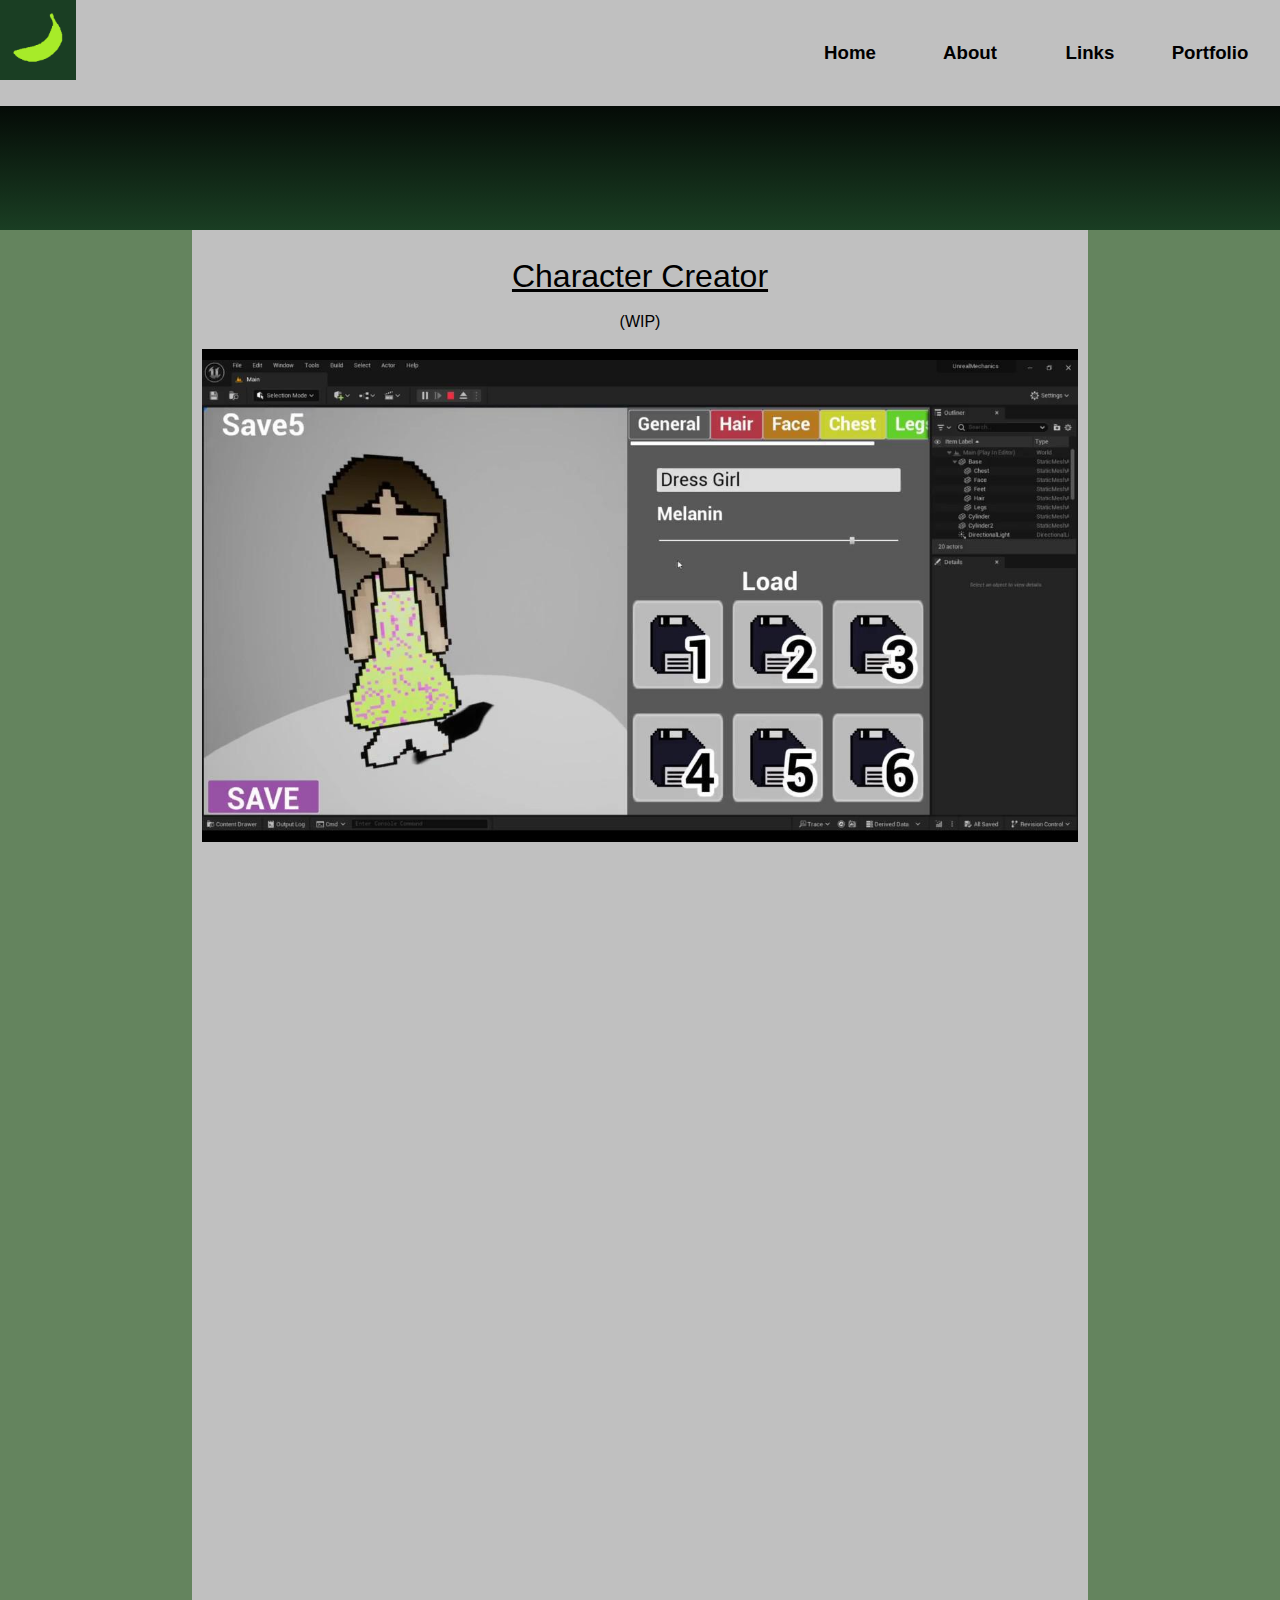
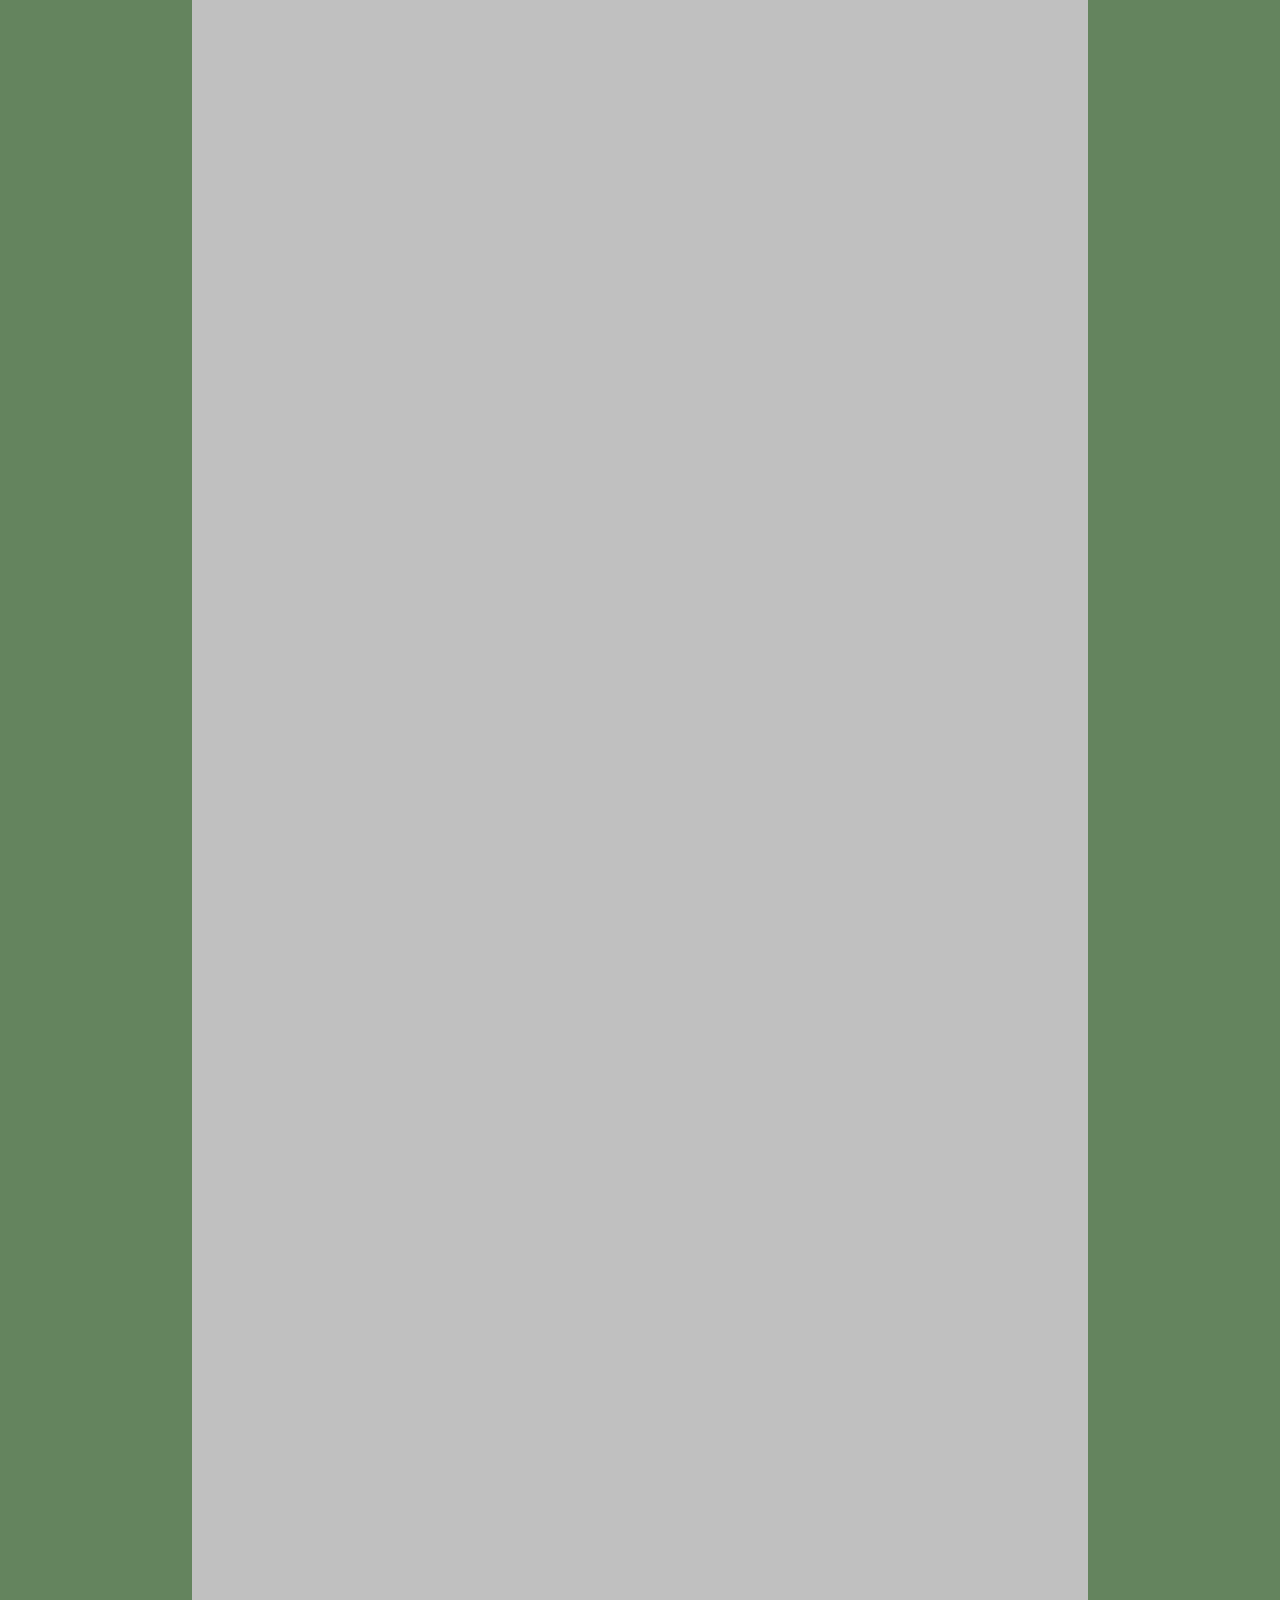
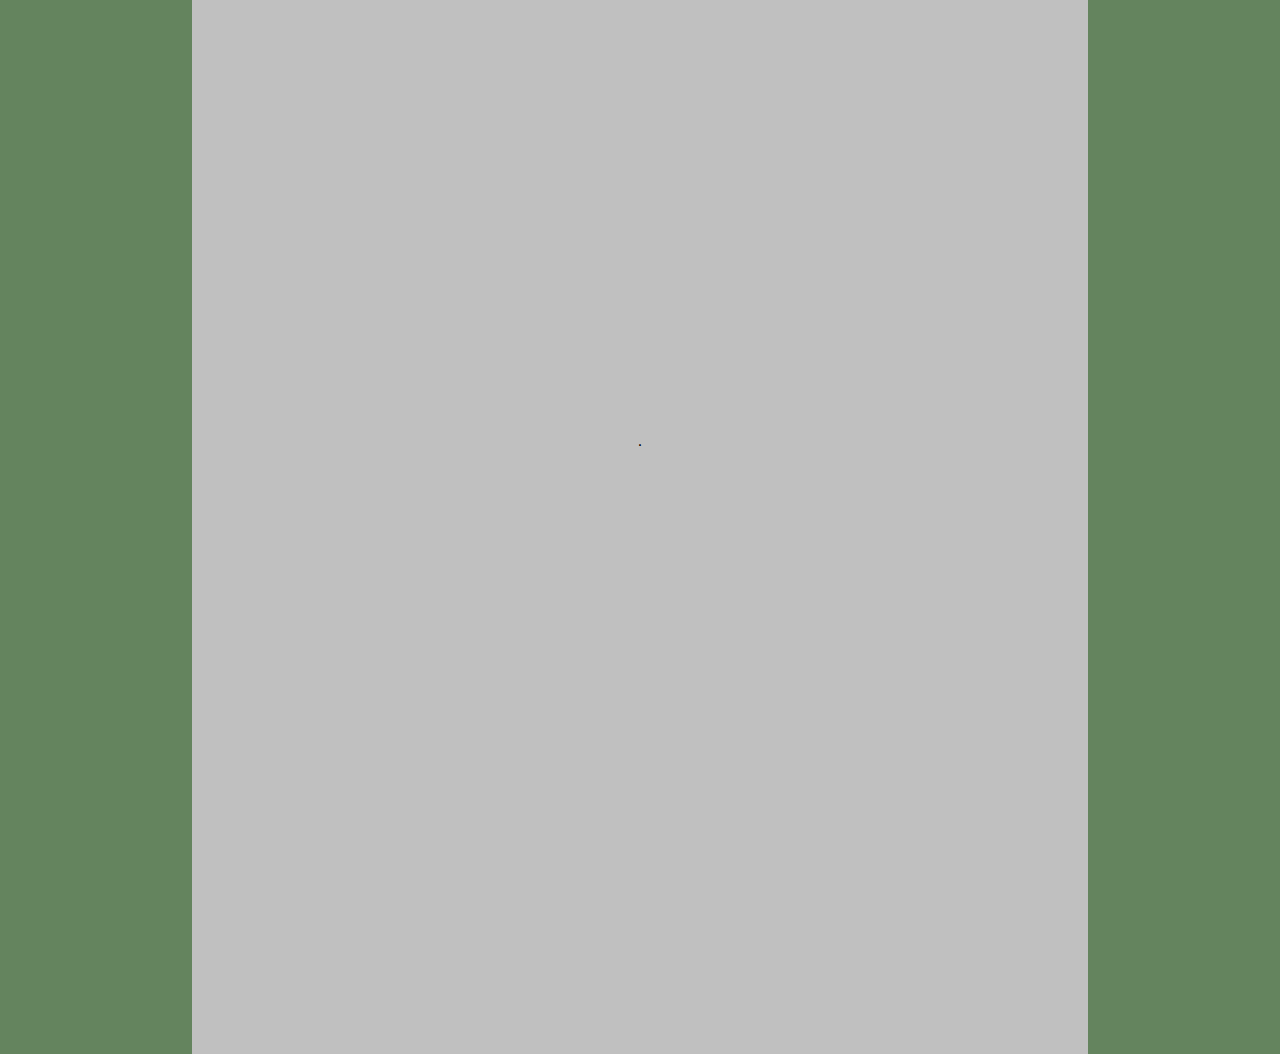
<file: portfolio/project_charactercreator.html>
<!DOCTYPE html>
<html> 
<head>
	<meta charset="utf-8">
	<meta name="viewport" content="width=device-width, initial-scale=1">
	<meta name="generator" content="RocketCake">
	<title>Project / Character Creator</title>
	<link rel="stylesheet" type="text/css" href="../portfolio/project_charactercreator_html.css?h=608e9a8f">
</head>
<body>
<div class="textstyle1">
<div id="container_597c7e48"><div id="container_597c7e48_padding" ><div class="textstyle2"><div id="container_2104e2c0"><div id="container_2104e2c0_padding" ><div class="textstyle2"><a href="../index.html"><img src="../rc_images/logobig.png" id="img_7cc28000" alt="" title="" border="0" /></a></div>
<div style="clear:both"></div></div></div><div id="menu_69fcba52"><div  id="menu_69fcba52_menualignmentwrapper" ><div  class="menuholder1"><a href="javascript:void(0);" tabindex="-1" aria-label="&#8801;" >
	<div id="menuentry_6036d6"  class="menustyle1 menu_69fcba52_mainMenuEntry mobileEntry">
		<div class="menuentry_text1">
  <span class="textstyle3">&#8801;</span>
		</div>
	</div>
</a>
<a href="../index.html#Projects" style="text-decoration:none" tabindex="-1">
	<div id="menuentry_17c6ed17"  class="menustyle1 menu_69fcba52_mainMenuEntry normalEntry">
		<div class="menuentry_text2">
  <span class="textstyle4">Home</span>
		</div>
	</div>
</a>
<a href="../index.html#About" style="text-decoration:none" tabindex="-1">
	<div id="menuentry_5acfb01a"  class="menustyle2 menu_69fcba52_mainMenuEntry normalEntry">
		<div class="menuentry_text2">
  <span class="textstyle4">About</span>
		</div>
	</div>
</a>
<a href="../index.html#Links" style="text-decoration:none" tabindex="-1">
	<div id="menuentry_7883ba7c"  class="menustyle3 menu_69fcba52_mainMenuEntry normalEntry">
		<div class="menuentry_text2">
  <span class="textstyle4">Links</span>
		</div>
	</div>
</a>
<a href="../portfolio.html" style="text-decoration:none" tabindex="-1">
	<div id="menuentry_5ad5420e"  class="menustyle4 menu_69fcba52_mainMenuEntry normalEntry">
		<div class="menuentry_text2">
  <span class="textstyle4">Portfolio</span>
		</div>
	</div>
</a>

	<script type="text/javascript" src="../rc_images/wsp_menu.js"></script>
	<script type="text/javascript">
		var js_menu_69fcba52= new wsp_menu('menu_69fcba52', 'menu_69fcba52', 10, null, true, {generateAriaLabels: true, setUsefulTabIndices: true, mobileMenuIsFullscreen: true, mobileMenuCloseButtonColor: '#0A0A0A', menuPaddingUsed: 10, mobileMenuAnimations: ['fadeMenus'], closeWhenMouseOut: false} );

		js_menu_69fcba52.createMenuForItem('menuentry_6036d6', ["  <span class=\"textstyle5\">Home</span> ", '../index.html#Projects', '',
		                                   "  <span class=\"textstyle5\">About</span> ", '../index.html#About', '',
		                                   "  <span class=\"textstyle5\">Links</span> ", '../index.html#Links', '',
		                                   "  <span class=\"textstyle5\">Portfolio</span> ", '../portfolio.html', '']
		                                   , true);
		js_menu_69fcba52.createMenuForItem('menuentry_17c6ed17', []);
		js_menu_69fcba52.createMenuForItem('menuentry_5acfb01a', []);
		js_menu_69fcba52.createMenuForItem('menuentry_7883ba7c', []);
		js_menu_69fcba52.createMenuForItem('menuentry_5ad5420e', []);

	</script>
</div></div></div></div>
<div style="clear:both"></div></div></div><div id="container_53797471"><div class="textstyle1"><div id="anchor_6058d15"><a name="Projects"></a></div>
</div>
</div>  </div>
<div class="textstyle2">
<div id="container_6b6534ab"><div class="textstyle1"><div id="container_3ca14934"></div></div>
<div class="textstyle2"><div id="container_1fbec4f5"><div id="container_1fbec4f5_padding" ><div class="textstyle2"><span class="textstyle6"><br/></span></div>
<div class="textstyle1"><div  id="placeh_7cb9c60c" >
  <div class="textstyle2">
<h2 id="heading_2e18e390">Character Creator</h2><span class="textstyle6"><br/><br/>(WIP)<br/><br/></span><img src="../rc_images/character.jpg" width="1280" height="720" id="img_1789df23" alt="" title="" /><span class="textstyle6"><br/><br/><br/><br/><br/><br/><br/><br/><br/><br/><br/><br/><br/><br/><br/><br/><br/><br/><br/><br/><br/><br/><br/><br/><br/><br/><br/><br/><br/><br/><br/><br/><br/><br/><br/><br/><br/><br/><br/><br/><br/><br/><br/><br/><br/><br/><br/><br/><br/><br/><br/><br/><br/><br/><br/><br/><br/><br/><br/><br/><br/><br/><br/><br/><br/><br/><br/><br/><br/><br/><br/><br/><br/><br/><br/><br/><br/><br/><br/><br/><br/><br/><br/><br/><br/><br/><br/><br/><br/><br/><br/><br/><br/><br/><br/><br/><br/><br/><br/><br/><br/><br/><br/><br/><br/><br/><br/><br/><br/><br/><br/><br/><br/><br/><br/><br/><br/><br/><br/><br/><br/><br/><br/><br/><br/><br/><br/><br/><br/><br/><br/><br/><br/><br/><br/><br/><br/><br/><br/><br/><br/><br/><br/><br/><br/><br/><br/><br/><br/><br/><br/><br/><br/><br/><br/><br/>.</span>    </div>
</div>
</div>
<div class="textstyle2"><span class="textstyle6"><br/><br/><br/><br/><br/><br/><br/><br/><br/><br/><br/><br/><br/><br/><br/><br/><br/><br/></span><span class="textstyle6"><br/><br/><br/><br/><br/><br/><br/><br/><br/><br/><br/><br/><br/><br/><br/></span></div>
<div style="clear:both"></div></div></div></div>
</div>  </div>
</body>
</html>
</file>
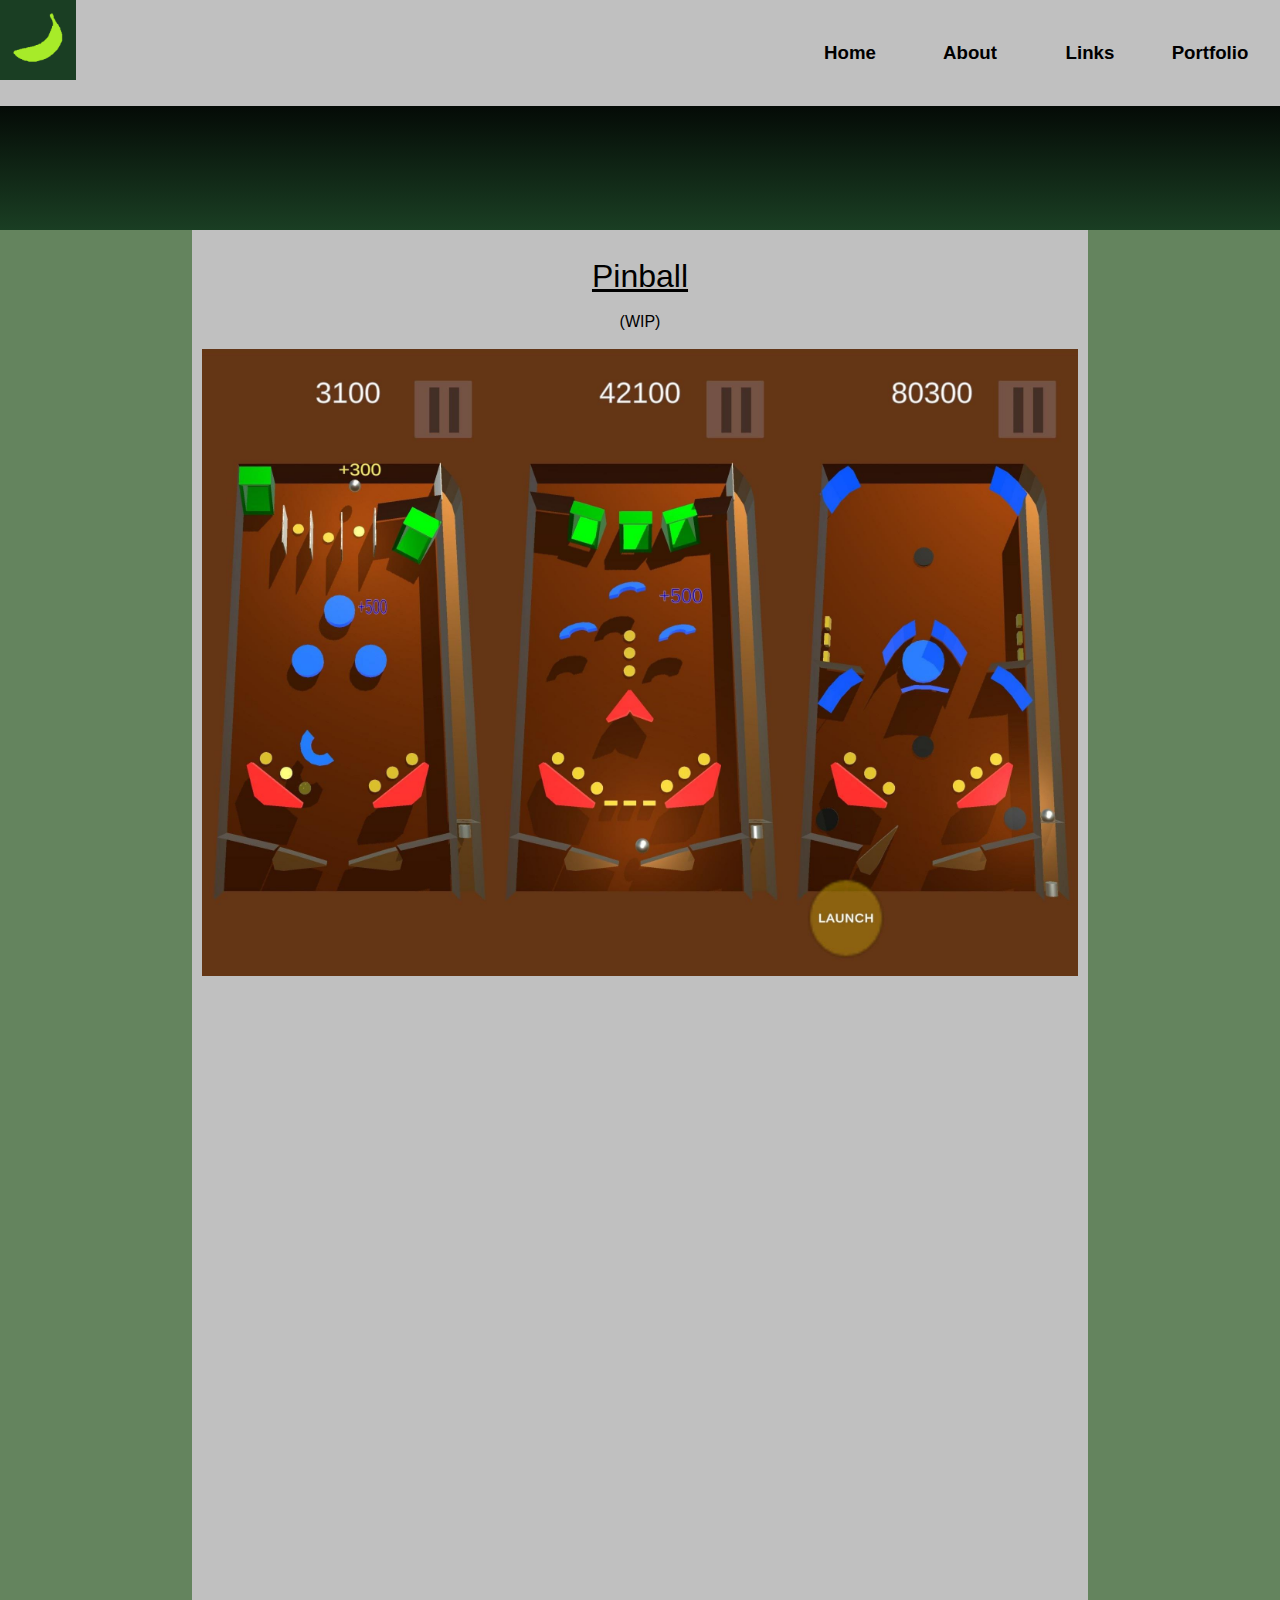
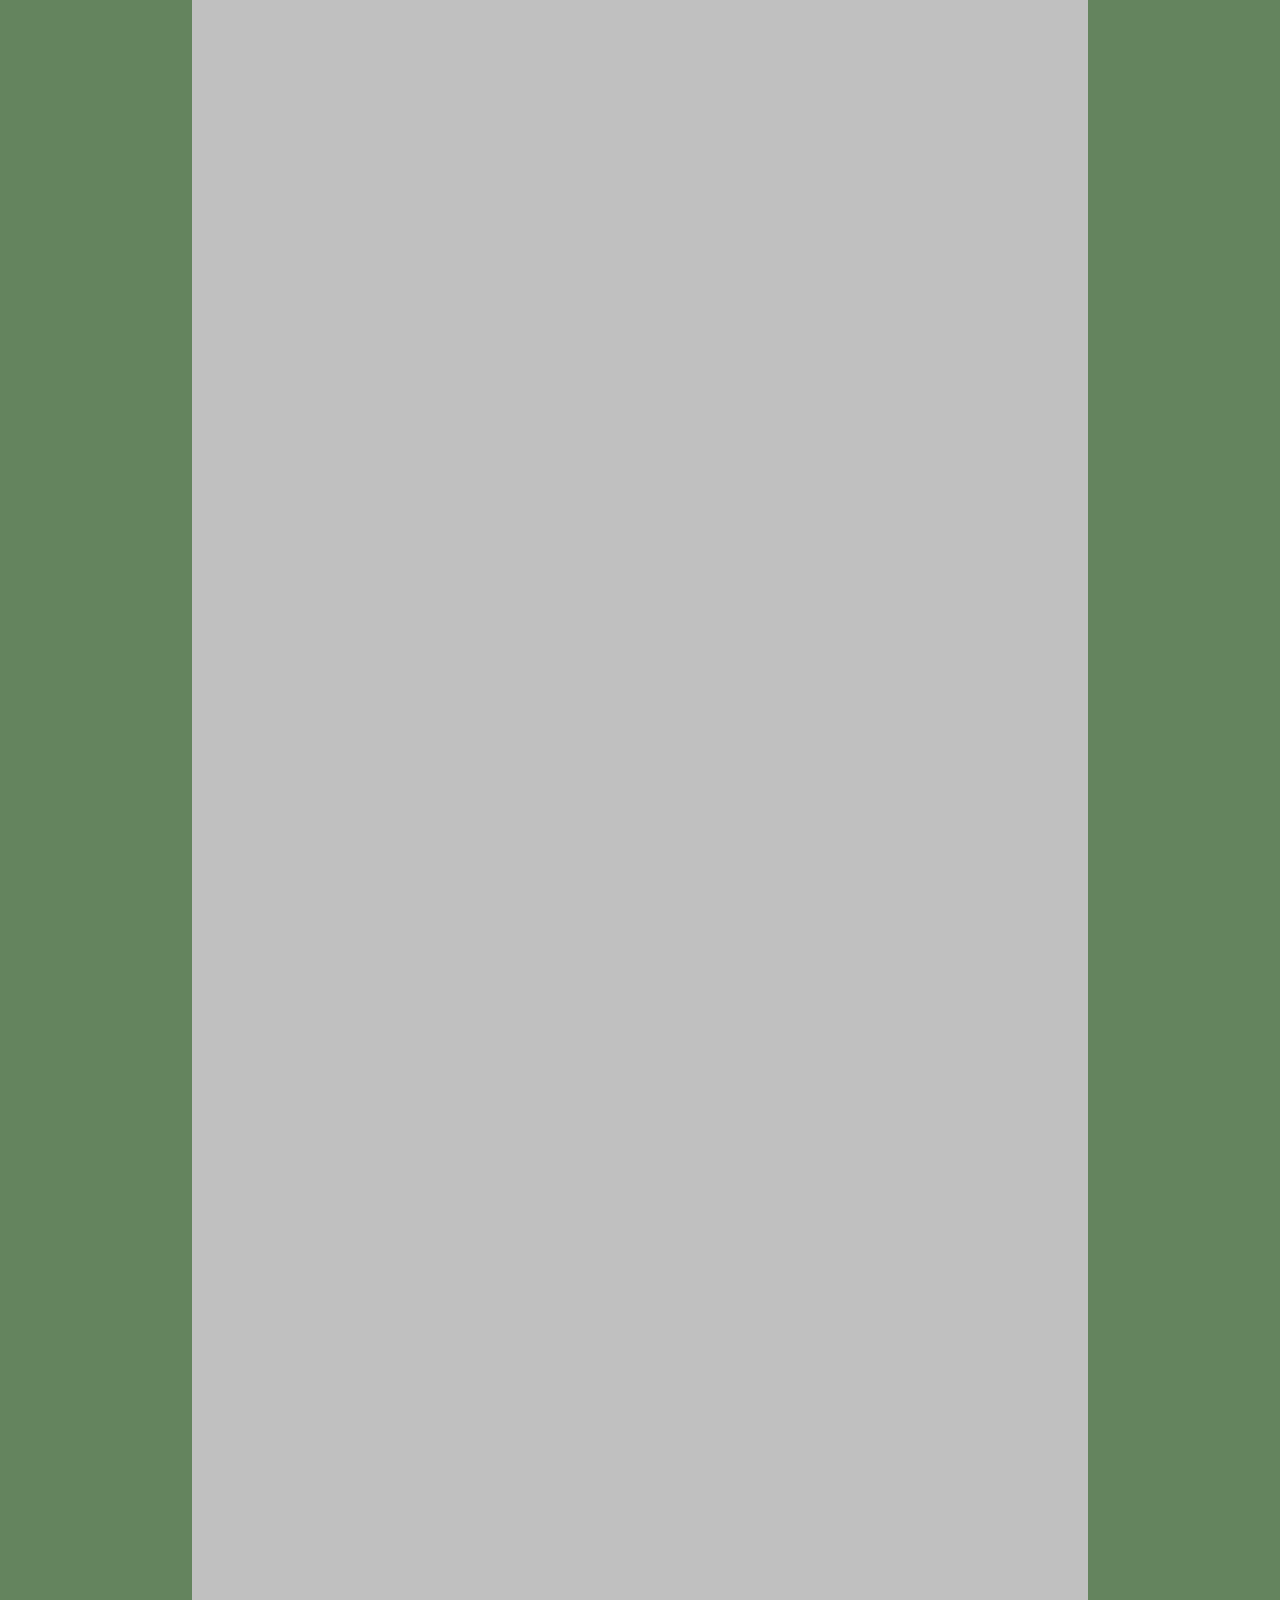
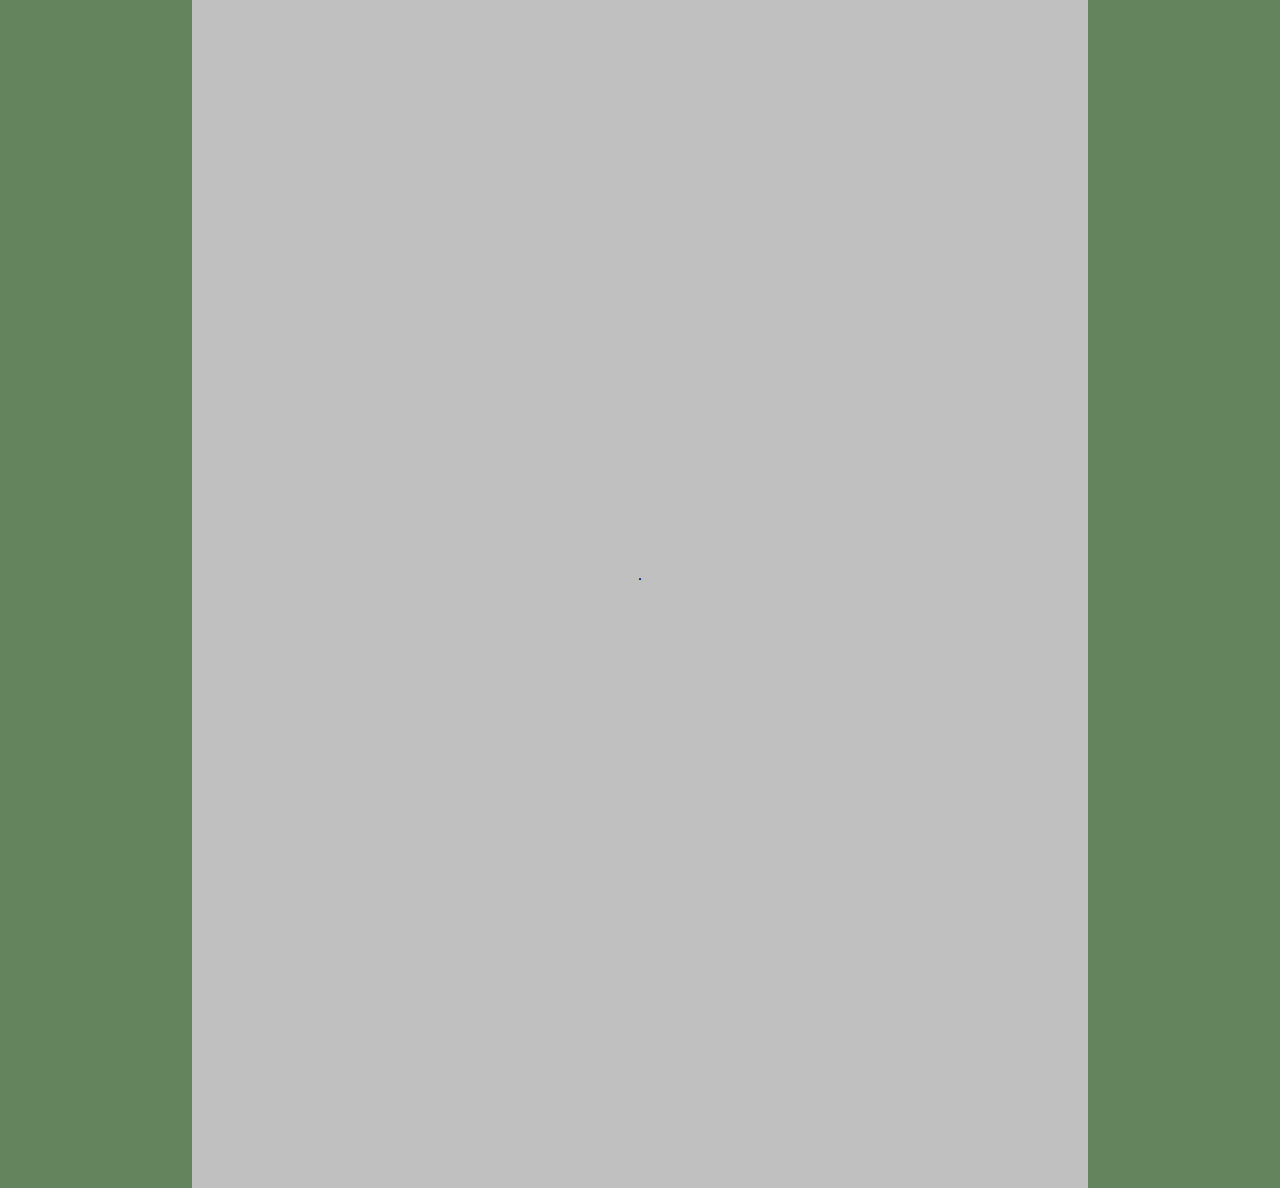
<file: portfolio/project_pinball.html>
<!DOCTYPE html>
<html> 
<head>
	<meta charset="utf-8">
	<meta name="viewport" content="width=device-width, initial-scale=1">
	<meta name="generator" content="RocketCake">
	<title>Project / Pinball</title>
	<link rel="stylesheet" type="text/css" href="../portfolio/project_pinball_html.css?h=62712d33">
</head>
<body>
<div class="textstyle1">
<div id="container_597c7e48"><div id="container_597c7e48_padding" ><div class="textstyle2"><div id="container_2104e2c0"><div id="container_2104e2c0_padding" ><div class="textstyle2"><a href="../index.html"><img src="../rc_images/logobig.png" id="img_7cc28000" alt="" title="" border="0" /></a></div>
<div style="clear:both"></div></div></div><div id="menu_69fcba52"><div  id="menu_69fcba52_menualignmentwrapper" ><div  class="menuholder1"><a href="javascript:void(0);" tabindex="-1" aria-label="&#8801;" >
	<div id="menuentry_6036d6"  class="menustyle1 menu_69fcba52_mainMenuEntry mobileEntry">
		<div class="menuentry_text1">
  <span class="textstyle3">&#8801;</span>
		</div>
	</div>
</a>
<a href="../index.html#Projects" style="text-decoration:none" tabindex="-1">
	<div id="menuentry_17c6ed17"  class="menustyle1 menu_69fcba52_mainMenuEntry normalEntry">
		<div class="menuentry_text2">
  <span class="textstyle4">Home</span>
		</div>
	</div>
</a>
<a href="../index.html#About" style="text-decoration:none" tabindex="-1">
	<div id="menuentry_5acfb01a"  class="menustyle2 menu_69fcba52_mainMenuEntry normalEntry">
		<div class="menuentry_text2">
  <span class="textstyle4">About</span>
		</div>
	</div>
</a>
<a href="../index.html#Links" style="text-decoration:none" tabindex="-1">
	<div id="menuentry_7883ba7c"  class="menustyle3 menu_69fcba52_mainMenuEntry normalEntry">
		<div class="menuentry_text2">
  <span class="textstyle4">Links</span>
		</div>
	</div>
</a>
<a href="../portfolio.html" style="text-decoration:none" tabindex="-1">
	<div id="menuentry_5ad5420e"  class="menustyle4 menu_69fcba52_mainMenuEntry normalEntry">
		<div class="menuentry_text2">
  <span class="textstyle4">Portfolio</span>
		</div>
	</div>
</a>

	<script type="text/javascript" src="../rc_images/wsp_menu.js"></script>
	<script type="text/javascript">
		var js_menu_69fcba52= new wsp_menu('menu_69fcba52', 'menu_69fcba52', 10, null, true, {generateAriaLabels: true, setUsefulTabIndices: true, mobileMenuIsFullscreen: true, mobileMenuCloseButtonColor: '#0A0A0A', menuPaddingUsed: 10, mobileMenuAnimations: ['fadeMenus'], closeWhenMouseOut: false} );

		js_menu_69fcba52.createMenuForItem('menuentry_6036d6', ["  <span class=\"textstyle5\">Home</span> ", '../index.html#Projects', '',
		                                   "  <span class=\"textstyle5\">About</span> ", '../index.html#About', '',
		                                   "  <span class=\"textstyle5\">Links</span> ", '../index.html#Links', '',
		                                   "  <span class=\"textstyle5\">Portfolio</span> ", '../portfolio.html', '']
		                                   , true);
		js_menu_69fcba52.createMenuForItem('menuentry_17c6ed17', []);
		js_menu_69fcba52.createMenuForItem('menuentry_5acfb01a', []);
		js_menu_69fcba52.createMenuForItem('menuentry_7883ba7c', []);
		js_menu_69fcba52.createMenuForItem('menuentry_5ad5420e', []);

	</script>
</div></div></div></div>
<div style="clear:both"></div></div></div><div id="container_53797471"><div class="textstyle1"><div id="anchor_6058d15"><a name="Projects"></a></div>
</div>
</div>  </div>
<div class="textstyle2">
<div id="container_6b6534ab"><div class="textstyle1"><div id="container_3ca14934"></div></div>
<div class="textstyle2"><div id="container_1fbec4f5"><div id="container_1fbec4f5_padding" ><div class="textstyle2"><span class="textstyle6"><br/></span></div>
<div class="textstyle1"><div  id="placeh_7cb9c60c" >
  <div class="textstyle2">
<h2 id="heading_c31bbfd">Pinball<br/></h2><span class="textstyle6"><br/><br/>(WIP)<br/><br/></span><img src="../rc_images/pinball.jpg" width="2268" height="1624" id="img_4aba8bf3" alt="" title="" /><span class="textstyle6"><br/><br/><br/><br/><br/><br/><br/><br/><br/><br/><br/><br/><br/><br/><br/><br/><br/><br/><br/><br/><br/><br/><br/><br/><br/><br/><br/><br/><br/><br/><br/><br/><br/><br/><br/><br/><br/><br/><br/><br/><br/><br/><br/><br/><br/><br/><br/><br/><br/><br/><br/><br/><br/><br/><br/><br/><br/><br/><br/><br/><br/><br/><br/><br/><br/><br/><br/><br/><br/><br/><br/><br/><br/><br/><br/><br/><br/><br/><br/><br/><br/><br/><br/><br/><br/><br/><br/><br/><br/><br/><br/><br/><br/><br/><br/><br/><br/><br/><br/><br/><br/><br/><br/><br/><br/><br/><br/><br/><br/><br/><br/><br/><br/><br/><br/><br/><br/><br/><br/><br/><br/><br/><br/><br/><br/><br/><br/><br/><br/><br/><br/><br/><br/><br/><br/><br/><br/><br/><br/><br/><br/><br/><br/><br/><br/><br/><br/><br/><br/><br/><br/><br/><br/><br/><br/><br/>.</span>    </div>
</div>
</div>
<div class="textstyle2"><span class="textstyle6"><br/><br/><br/><br/><br/><br/><br/><br/><br/><br/><br/><br/><br/><br/><br/><br/><br/><br/></span><span class="textstyle6"><br/><br/><br/><br/><br/><br/><br/><br/><br/><br/><br/><br/><br/><br/><br/></span></div>
<div style="clear:both"></div></div></div></div>
</div>  </div>
</body>
</html>
</file>
<file: index_html.css>
h1, h2, h3 { margin:0; padding:0; font-weight:normal; font-style:normal; }
a { color:#E1EB27; } 
a:visited { color:#A7EB29; } 
a:active { color:#5C615E; } 
a:hover { color:#B2B3B4; } 
#menu_489b3d8 a { text-decoration: none; }
#menu_489b3d8_pane { background-color: #C0C0C0; border: 1px solid #64845E; padding-top: 10px; padding-bottom: 10px; box-shadow: 2px 2px 6px 0px rgba(8, 8, 8, 0.784314); }
#menu_489b3d8_hr { background-color: #64845E; height: 1px; border: none; }
#menu_489b3d8_entry { padding-left: 10px; padding-right: 10px; padding-top: 3px; padding-bottom: 3px; }
#menu_489b3d8_entry:hover { background-color: #323232; color: #FFFFFF !important; }
#menu_489b3d8_entry:hover span { color:#FFFFFF !important; }
		.menu_489b3d8_mainMenuEntry { text-align: center; }
		.menu_489b3d8_mainMenuEntry:hover {	background-color:#282828; }
		.menu_489b3d8_mainMenuEntry:hover span {	color:#FFFFFF !important; }
		#menu_489b3d8 .mobileEntry { display: none; } 
		#menu_489b3d8 .normalEntry { display: block; } 
		#menu_489b3d8_menualignmentwrapper{ width:480px; left: calc(100% - 480px);  } 
		@media only screen and (max-width:600px) { 
			#menu_489b3d8 .mobileEntry { display: block; } 
			#menu_489b3d8 .normalEntry { display: none; } 
			#menu_489b3d8_menualignmentwrapper { width:120px; left: calc(100% - 120px);  } 
		}
body { background-color:#64845E; padding:0;  margin: 0; }
.textstyle1 { text-align:left; }
#container_56357dc7 { vertical-align: top; position:relative; display: inline-block; width:100%; min-height:80px; background-color:#C0C0C0; position: fixed;
top: 0;
z-index: 999; }
#container_56357dc7_padding { margin: 0px 10px 0px 0px;display: block;  }
.textstyle2 { text-align:center; }
#container_19690fcc { vertical-align: top; position:relative; display: inline-block; width:6%; min-height:80px; background-color:#1A3E23; @media screen and (max-width: 991px) {
    width:12%;
}
@media screen and (min-width: 992px) {
    width:6%;
}
 }
#container_19690fcc_padding { margin: 10px; display: block;  }
#img_1001a78e { vertical-align: bottom; position:relative; display: inline-block; width:100%; height:100%; background:none;  }
#menu_489b3d8 { vertical-align: bottom; position:relative; display: inline-block; width:94%; height:106px; text-align:left; background-color:#C0C0C0; @media screen and (max-width: 991px) {
    width:88%;
}
@media screen and (min-width: 992px) {
    width:94%;
}
 }
#menu_489b3d8_menualignmentwrapper { position: relative; overflow: visible; height: 100%; }
.menuholder1 { position: relative; overflow: hidden; width: 100%; height: 100%; }
.menustyle1 { position:absolute; width:120px; height:106px; left:0px;  }
.menuentry_text1 { position:absolute; top:0px; bottom:0px; left:0px; right:0px; margin-top:auto; margin-bottom:auto; margin-left:auto; margin-right:auto; height:33px;  }
.textstyle3 { font-size:22pt; font-family:Arial, Helvetica, sans-serif; color:#000000;  white-space: nowrap; }
.menuentry_text2 { position:absolute; top:0px; bottom:0px; left:0px; right:0px; margin-top:auto; margin-bottom:auto; margin-left:auto; margin-right:auto; height:22px;  }
.textstyle4 { font-size:14pt; font-family:Arial, Helvetica, sans-serif; color:#000000; font-weight:bold;  white-space: nowrap; }
.menustyle2 { position:absolute; width:120px; height:106px; left:120px;  }
.menustyle3 { position:absolute; width:120px; height:106px; left:240px;  }
.menustyle4 { position:absolute; width:120px; height:106px; left:360px;  }
.textstyle5 { font-size:12pt; font-family:Arial, Helvetica, sans-serif; color:#000000; font-weight:bold;  white-space: nowrap; }
#container_61aa482 { vertical-align: top; position:relative; display: inline-block; width:100%; min-height:1394px; background-color:#64845E;  }
#container_b0df8f6 { vertical-align: top; position:relative; display: inline-block; width:100%; min-height:80px; background:none;  }
#anchor_6abaa81e { vertical-align: bottom; position:relative; display: inline-block;  }
#container_5e11d928 { vertical-align: top; position:relative; display: inline-block; width:100%; min-height:200px; background-color:#1A3E23; background: linear-gradient(to bottom, #000000, #1A3E23);  }
.textstyle6 { font-size:12pt; font-family:Arial, Helvetica, sans-serif; color:#000000;  }
#label_7107b4be { vertical-align: bottom; position:relative; display: inline-block; background:none; font-size:24pt; font-family:Arial, Helvetica, sans-serif; color:#A7EB29; text-align:left; font-weight:bold;  }
#container_12d1eed0 { vertical-align: top; position:relative; display: inline-block; width:70%; min-height:800px; background-color:#C0C0C0;  }
#container_12d1eed0_padding { margin: 10px; display: block;  }
#heading_797a0fc1 { vertical-align: bottom; position:relative; display: inline-block; background:none; font-size:24pt; font-family:Arial, Helvetica, sans-serif; color:#000000; text-align:left; font-weight:bold;  }
#anchor_58949585 { vertical-align: bottom; position:relative; display: inline-block;  }
#container_66793a4f { vertical-align: top; position:relative; display: inline-block; width:70%; min-height:800px; background-color:#1A3E23;  }
#container_66793a4f_padding { margin: 10px; display: block;  }
#heading_225196c4 { vertical-align: bottom; position:relative; display: inline-block; background:none; font-size:24pt; font-family:Arial, Helvetica, sans-serif; color:#A7EB29; text-align:left; font-weight:bold;  }
#img_431272da { vertical-align: bottom; position:relative; display: inline-block; width:50%; background:none; height:auto;  }
.textstyle7 { font-size:12pt; font-family:Arial, Helvetica, sans-serif; color:#C0C0C0;  }
#anchor_593f5171 { vertical-align: bottom; position:relative; display: inline-block;  }
#container_2145fd1 { vertical-align: top; position:relative; display: inline-block; width:70%; min-height:800px; background-color:#C0C0C0;  }
#container_2145fd1_padding { margin: 10px; display: block;  }
#heading_250929e8 { vertical-align: bottom; position:relative; display: inline-block; background:none; font-size:24pt; font-family:Arial, Helvetica, sans-serif; color:#000000; text-align:left; font-weight:bold;  }
</file>
<file: portfolio_html.css>
a { color:#E1EB27; } 
a:visited { color:#E1EB27; } 
a:active { color:#5C615E; } 
a:hover { color:#B2B3B4; } 
#menu_c364c6a a { text-decoration: none; }
#menu_c364c6a_pane { background-color: #C0C0C0; border: 1px solid #64845E; padding-top: 10px; padding-bottom: 10px; box-shadow: 2px 2px 6px 0px rgba(8, 8, 8, 0.784314); }
#menu_c364c6a_hr { background-color: #64845E; height: 1px; border: none; }
#menu_c364c6a_entry { padding-left: 10px; padding-right: 10px; padding-top: 3px; padding-bottom: 3px; }
#menu_c364c6a_entry:hover { background-color: #323232; color: #FFFFFF !important; }
#menu_c364c6a_entry:hover span { color:#FFFFFF !important; }
		.menu_c364c6a_mainMenuEntry { text-align: center; }
		.menu_c364c6a_mainMenuEntry:hover {	background-color:#282828; }
		.menu_c364c6a_mainMenuEntry:hover span {	color:#FFFFFF !important; }
		#menu_c364c6a .mobileEntry { display: none; } 
		#menu_c364c6a .normalEntry { display: block; } 
		#menu_c364c6a_menualignmentwrapper{ width:480px; left: calc(100% - 480px);  } 
		@media only screen and (max-width:600px) { 
			#menu_c364c6a .mobileEntry { display: block; } 
			#menu_c364c6a .normalEntry { display: none; } 
			#menu_c364c6a_menualignmentwrapper { width:120px; left: calc(100% - 120px);  } 
		}
body { background-color:#64845E; padding:0;  margin: 0; }
.textstyle1 { text-align:left; }
#container_62a4ca17 { vertical-align: top; position:relative; display: inline-block; width:100%; min-height:80px; background-color:#C0C0C0; position: fixed;
top: 0;
z-index: 999; }
#container_62a4ca17_padding { margin: 0px 10px 0px 0px;display: block;  }
.textstyle2 { text-align:center; }
#container_5775fb { vertical-align: top; position:relative; display: inline-block; width:6%; min-height:80px; background-color:#1A3E23; @media screen and (max-width: 991px) {
    width:12%;
}
@media screen and (min-width: 992px) {
    width:6%;
}
 }
#container_5775fb_padding { margin: 10px; display: block;  }
#img_445fda0d { vertical-align: bottom; position:relative; display: inline-block; width:100%; height:100%; background:none;  }
#menu_c364c6a { vertical-align: bottom; position:relative; display: inline-block; width:94%; height:106px; text-align:left; background-color:#C0C0C0; @media screen and (max-width: 991px) {
    width:88%;
}
@media screen and (min-width: 992px) {
    width:94%;
}
 }
#menu_c364c6a_menualignmentwrapper { position: relative; overflow: visible; height: 100%; }
.menuholder1 { position: relative; overflow: hidden; width: 100%; height: 100%; }
.menustyle1 { position:absolute; width:120px; height:106px; left:0px;  }
.menuentry_text1 { position:absolute; top:0px; bottom:0px; left:0px; right:0px; margin-top:auto; margin-bottom:auto; margin-left:auto; margin-right:auto; height:33px;  }
.textstyle3 { font-size:22pt; font-family:Arial, Helvetica, sans-serif; color:#000000;  white-space: nowrap; }
.menuentry_text2 { position:absolute; top:0px; bottom:0px; left:0px; right:0px; margin-top:auto; margin-bottom:auto; margin-left:auto; margin-right:auto; height:22px;  }
.textstyle4 { font-size:14pt; font-family:Arial, Helvetica, sans-serif; color:#000000; font-weight:bold;  white-space: nowrap; }
.menustyle2 { position:absolute; width:120px; height:106px; left:120px;  }
.menustyle3 { position:absolute; width:120px; height:106px; left:240px;  }
.menustyle4 { position:absolute; width:120px; height:106px; left:360px;  }
.textstyle5 { font-size:12pt; font-family:Arial, Helvetica, sans-serif; color:#000000; font-weight:bold;  white-space: nowrap; }
#container_ee07095 { vertical-align: top; position:relative; display: inline-block; width:100%; min-height:80px; background-color:#64845E;  }
#container_ee07095_padding { margin: 10px; display: block;  }
#container_6c5b77d1 { vertical-align: top; position:relative; display: inline-block; width:100%; min-height:200px; background-color:#1A3E23; background: linear-gradient(to bottom, #000000, #1A3E23);  }
.textstyle6 { font-size:12pt; font-family:Arial, Helvetica, sans-serif; color:#000000;  }
#label_3ba4124b { vertical-align: bottom; position:relative; display: inline-block; background:none; font-size:24pt; font-family:Arial, Helvetica, sans-serif; color:#A7EB29; text-align:left; font-weight:bold;  }
#container_6f510895 { vertical-align: top; position:relative; display: inline-block; width:100%; min-height:1200px; background-color:#64845E;  }
#container_6f510895_padding { margin: 0px 10px 0px 10px;display: block;  }
#container_d7f7436 { vertical-align: top; position:relative; display: inline-block; width:70%; min-height:800px; background-color:#C0C0C0;  }
#container_d7f7436_padding { margin: 10px; display: block;  }
#container_6848ba0 { vertical-align: top; position:relative; display: inline-block; width:100%; min-height:150px; background:none;  }
#container_6848ba0_padding { margin: 10px; display: block;  }
#container_27649c22 { vertical-align: top; position:relative; display: inline-block; width:50%; min-width:200px; max-width:1000px; background:none; @media screen and (max-width: 991px) {
    width:100%;
}
@media screen and (min-width: 992px) {
    width:50%;
}
 }
#container_27649c22_padding { margin: 10px; display: block;  }
#img_3d119465 { vertical-align: top; position:relative; display: inline-block; width:100%; background:none; height:auto;  }
#container_956f2ba { vertical-align: top; position:relative; display: inline-block; min-width:30%; background-color:#1A3E23;  }
#container_956f2ba_padding { margin: 10px; display: block;  }
#container_71ad055a { vertical-align: top; position:relative; display: inline-block; background:none;  }
#container_71ad055a_padding { margin: 10px; display: block;  }
.textstyle7 { font-size:16pt; font-family:Arial, Helvetica, sans-serif; color:#FFFFFF; font-weight:bold; text-decoration:underline;  }
.textstyle8 { font-size:12pt; font-family:Arial, Helvetica, sans-serif; color:#A7EB29;  }
#container_5937bf07 { vertical-align: top; position:relative; display: inline-block; width:100%; min-height:150px; background:none;  }
#container_5937bf07_padding { margin: 10px; display: block;  }
#container_fdbfed7 { vertical-align: top; position:relative; display: inline-block; width:50%; min-width:200px; max-width:1000px; background:none; @media screen and (max-width: 991px) {
    width:100%;
}
@media screen and (min-width: 992px) {
    width:50%;
}
 }
#container_fdbfed7_padding { margin: 10px; display: block;  }
#img_75690335 { vertical-align: top; position:relative; display: inline-block; width:100%; background:none; height:auto;  }
#container_3578321b { vertical-align: top; position:relative; display: inline-block; min-width:30%; background-color:#1A3E23;  }
#container_3578321b_padding { margin: 10px; display: block;  }
#container_389f94e9 { vertical-align: top; position:relative; display: inline-block; background:none;  }
#container_389f94e9_padding { margin: 10px; display: block;  }
#container_1c6e0b8e { vertical-align: top; position:relative; display: inline-block; width:100%; min-height:150px; background:none;  }
#container_1c6e0b8e_padding { margin: 10px; display: block;  }
#container_426fe36 { vertical-align: top; position:relative; display: inline-block; width:50%; min-width:200px; max-width:1000px; background:none; @media screen and (max-width: 991px) {
    width:100%;
}
@media screen and (min-width: 992px) {
    width:50%;
}
 }
#container_426fe36_padding { margin: 10px; display: block;  }
#img_759e08a { vertical-align: top; position:relative; display: inline-block; width:100%; background:none; height:auto;  }
#container_614a360 { vertical-align: top; position:relative; display: inline-block; min-width:30%; background-color:#1A3E23;  }
#container_614a360_padding { margin: 10px; display: block;  }
#container_7a480fa8 { vertical-align: top; position:relative; display: inline-block; background:none;  }
#container_7a480fa8_padding { margin: 10px; display: block;  }
#container_5be0ad15 { vertical-align: top; position:relative; display: inline-block; width:100%; min-height:150px; background:none;  }
#container_5be0ad15_padding { margin: 10px; display: block;  }
#container_3d66e75c { vertical-align: top; position:relative; display: inline-block; width:50%; min-width:200px; max-width:1000px; background:none; @media screen and (max-width: 991px) {
    width:100%;
}
@media screen and (min-width: 992px) {
    width:50%;
}
 }
#container_3d66e75c_padding { margin: 10px; display: block;  }
#img_7f894697 { vertical-align: top; position:relative; display: inline-block; width:100%; background:none; height:auto;  }
#container_92975f0 { vertical-align: top; position:relative; display: inline-block; min-width:30%; background-color:#1A3E23;  }
#container_92975f0_padding { margin: 10px; display: block;  }
#container_4902854c { vertical-align: top; position:relative; display: inline-block; background:none;  }
#container_4902854c_padding { margin: 10px; display: block;  }
#container_12dee79e { vertical-align: top; position:relative; display: inline-block; width:100%; min-height:150px; background:none;  }
#container_12dee79e_padding { margin: 10px; display: block;  }
#container_f7f118f { vertical-align: top; position:relative; display: inline-block; width:50%; min-width:200px; max-width:1000px; background:none; @media screen and (max-width: 991px) {
    width:100%;
}
@media screen and (min-width: 992px) {
    width:50%;
}
 }
#container_f7f118f_padding { margin: 10px; display: block;  }
#container_3205b59a { vertical-align: top; position:relative; display: inline-block; min-width:30%; background:none;  }
#container_3205b59a_padding { margin: 10px; display: block;  }
</file>
<file: project_base_html.css>
h1, h2, h3 { margin:0; padding:0; font-weight:normal; font-style:normal; }
a { color:#5D5D9E; } 
a:visited { color:#5D5D9E; } 
a:active { color:#5C615E; } 
a:hover { color:#B2B3B4; } 
#menu_75efadc6 a { text-decoration: none; }
#menu_75efadc6_pane { background-color: #7B4289; border: 1px solid #7B4289; padding-top: 10px; padding-bottom: 10px; box-shadow: 2px 2px 6px 0px rgba(8, 8, 8, 0.784314); }
#menu_75efadc6_hr { background-color: #7B4289; height: 1px; border: none; }
#menu_75efadc6_entry { padding-left: 10px; padding-right: 10px; padding-top: 3px; padding-bottom: 3px; }
#menu_75efadc6_entry:hover { background-color: #323232; color: #FFFFFF !important; }
#menu_75efadc6_entry:hover span { color:#FFFFFF !important; }
		.menu_75efadc6_mainMenuEntry { text-align: center; }
		.menu_75efadc6_mainMenuEntry:hover {	background-color:#282828; }
		.menu_75efadc6_mainMenuEntry:hover span {	color:#FFFFFF !important; }
		#menu_75efadc6 .mobileEntry { display: none; } 
		#menu_75efadc6 .normalEntry { display: block; } 
		#menu_75efadc6_menualignmentwrapper{ width:240px; left: calc(50% - 120px);  } 
		@media only screen and (max-width:600px) { 
			#menu_75efadc6 .mobileEntry { display: block; } 
			#menu_75efadc6 .normalEntry { display: none; } 
			#menu_75efadc6_menualignmentwrapper { width:120px; left: calc(50% - 60px);  } 
		}
body { background-color:#FFFFFF; padding:0;  margin: 0; }
.textstyle1 { text-align:left; }
#container_390aab84 { vertical-align: top; position:relative; display: inline-block; width:100%; min-height:80px; background-color:#E4A6F4; position: fixed;
top: 0;
z-index: 999; }
#container_390aab84_padding { margin: 0px 10px 0px 0px;display: block;  }
#container_744bd6fd { vertical-align: top; position:relative; display: inline-block; width:15%; min-height:80px; background:none;  }
#img_27858737 { position:absolute; left:0%; top:0%; height:100%; background:none;  }
#menu_75efadc6 { vertical-align: bottom; position:relative; display: inline-block; width:70%; height:80px; text-align:left; background-color:#E4A6F4;  }
#menu_75efadc6_menualignmentwrapper { position: relative; overflow: visible; height: 100%; }
.menuholder1 { position: relative; overflow: hidden; width: 100%; height: 100%; }
.menustyle1 { position:absolute; width:120px; height:80px; left:0px;  }
.menuentry_text1 { position:absolute; top:0px; bottom:0px; left:0px; right:0px; margin-top:auto; margin-bottom:auto; margin-left:auto; margin-right:auto; height:33px;  }
.textstyle2 { font-size:22pt; font-family:Arial, Helvetica, sans-serif; color:#000000;  white-space: nowrap; }
.menustyle2 { position:absolute; width:120px; height:80px; left:120px;  }
.menuentry_text2 { position:absolute; top:0px; bottom:0px; left:0px; right:0px; margin-top:auto; margin-bottom:auto; margin-left:auto; margin-right:auto; height:18px;  }
.textstyle3 { font-size:12pt; font-family:Arial, Helvetica, sans-serif; color:#000000;  white-space: nowrap; }
.textstyle4 { font-size:18pt; font-family:Arial, Helvetica, sans-serif; color:#000000;  white-space: nowrap; }
#container_6532fa0e { vertical-align: top; position:relative; display: inline-block; width:15%; min-height:80px; background:none;  }
#container_6532fa0e_padding { margin: 10px; display: block;  }
.textstyle5 { text-align:center; }
#container_6b6534ab { vertical-align: top; position:relative; display: inline-block; width:100%; min-height:1200px; background-color:#E4A6F4;  }
#container_6b6534ab_padding { margin: 0px 10px 10px 10px;display: block;  }
#container_53797471 { vertical-align: top; position:relative; display: inline-block; width:100%; min-height:80px; background:none;  }
#anchor_6058d15 { vertical-align: bottom; position:relative; display: inline-block;  }
#shapedivider_2a64b3ae { vertical-align: top; position:relative; display: inline-block; width:80%; min-height:40px; max-width:1000px; background:none;  }
#shapedivider_2a64b3ae_padding { margin: 0; display: block; position: relative;  }
#shapedivider_f13da55 { vertical-align: top; position:relative; display: inline-block; width:80%; min-height:40px; max-width:1000px; background:none;  }
#shapedivider_f13da55_padding { margin: 0; display: block; position: relative;  }
#container_1fbec4f5 { vertical-align: top; position:relative; display: inline-block; width:100%; min-height:800px; max-width:1000px; background-color:#7B4289;  }
#container_1fbec4f5_padding { margin: 10px; display: block;  }
#heading_7f894697 { vertical-align: bottom; position:relative; display: inline-block; background:none; font-size:24pt; font-family:Arial, Helvetica, sans-serif; color:#000000; text-align:left; text-decoration:underline;  }
.textstyle6 { font-size:12pt; font-family:Arial, Helvetica, sans-serif; color:#000000;  }
#container_70082cb5 { vertical-align: top; position:relative; display: inline-block; width:100%; min-height:80px; background:none;  }
#shapedivider_53e9a3ab { vertical-align: top; position:relative; display: inline-block; width:80%; min-height:40px; max-width:1000px; background:none;  }
#shapedivider_53e9a3ab_padding { margin: 0; display: block; position: relative;  }
#shapedivider_1ee7d79d { vertical-align: top; position:relative; display: inline-block; width:80%; min-height:40px; max-width:1000px; background:none;  }
#shapedivider_1ee7d79d_padding { margin: 0; display: block; position: relative;  }
</file>
<file: portfolio/project_caturaldisaster_html.css>
h1, h2, h3 { margin:0; padding:0; font-weight:normal; font-style:normal; }
a { color:#E1EB27; } 
a:visited { color:#A7EB29; } 
a:active { color:#5C615E; } 
a:hover { color:#B2B3B4; } 
#menu_69fcba52 a { text-decoration: none; }
#menu_69fcba52_pane { background-color: #C0C0C0; border: 1px solid #64845E; padding-top: 10px; padding-bottom: 10px; box-shadow: 2px 2px 6px 0px rgba(8, 8, 8, 0.784314); }
#menu_69fcba52_hr { background-color: #64845E; height: 1px; border: none; }
#menu_69fcba52_entry { padding-left: 10px; padding-right: 10px; padding-top: 3px; padding-bottom: 3px; }
#menu_69fcba52_entry:hover { background-color: #323232; color: #FFFFFF !important; }
#menu_69fcba52_entry:hover span { color:#FFFFFF !important; }
		.menu_69fcba52_mainMenuEntry { text-align: center; }
		.menu_69fcba52_mainMenuEntry:hover {	background-color:#282828; }
		.menu_69fcba52_mainMenuEntry:hover span {	color:#FFFFFF !important; }
		#menu_69fcba52 .mobileEntry { display: none; } 
		#menu_69fcba52 .normalEntry { display: block; } 
		#menu_69fcba52_menualignmentwrapper{ width:480px; left: calc(100% - 480px);  } 
		@media only screen and (max-width:600px) { 
			#menu_69fcba52 .mobileEntry { display: block; } 
			#menu_69fcba52 .normalEntry { display: none; } 
			#menu_69fcba52_menualignmentwrapper { width:120px; left: calc(100% - 120px);  } 
		}
body { background-color:#64845E; padding:0;  margin: 0; }
.textstyle1 { text-align:left; }
#container_597c7e48 { vertical-align: top; position:relative; display: inline-block; width:100%; min-height:80px; background-color:#C0C0C0; position: fixed;
top: 0;
z-index: 999; }
#container_597c7e48_padding { margin: 0px 10px 0px 0px;display: block;  }
.textstyle2 { text-align:center; }
#container_2104e2c0 { vertical-align: top; position:relative; display: inline-block; width:6%; min-height:80px; background-color:#1A3E23; @media screen and (max-width: 991px) {
    width:12%;
}
@media screen and (min-width: 992px) {
    width:6%;
}
 }
#container_2104e2c0_padding { margin: 10px; display: block;  }
#img_7cc28000 { vertical-align: bottom; position:relative; display: inline-block; width:100%; height:100%; background:none;  }
#menu_69fcba52 { vertical-align: bottom; position:relative; display: inline-block; width:94%; height:106px; text-align:left; background-color:#C0C0C0; @media screen and (max-width: 991px) {
    width:88%;
}
@media screen and (min-width: 992px) {
    width:94%;
}
 }
#menu_69fcba52_menualignmentwrapper { position: relative; overflow: visible; height: 100%; }
.menuholder1 { position: relative; overflow: hidden; width: 100%; height: 100%; }
.menustyle1 { position:absolute; width:120px; height:106px; left:0px;  }
.menuentry_text1 { position:absolute; top:0px; bottom:0px; left:0px; right:0px; margin-top:auto; margin-bottom:auto; margin-left:auto; margin-right:auto; height:33px;  }
.textstyle3 { font-size:22pt; font-family:Arial, Helvetica, sans-serif; color:#000000;  white-space: nowrap; }
.menuentry_text2 { position:absolute; top:0px; bottom:0px; left:0px; right:0px; margin-top:auto; margin-bottom:auto; margin-left:auto; margin-right:auto; height:22px;  }
.textstyle4 { font-size:14pt; font-family:Arial, Helvetica, sans-serif; color:#000000; font-weight:bold;  white-space: nowrap; }
.menustyle2 { position:absolute; width:120px; height:106px; left:120px;  }
.menustyle3 { position:absolute; width:120px; height:106px; left:240px;  }
.menustyle4 { position:absolute; width:120px; height:106px; left:360px;  }
.textstyle5 { font-size:12pt; font-family:Arial, Helvetica, sans-serif; color:#000000; font-weight:bold;  white-space: nowrap; }
#container_53797471 { vertical-align: top; position:relative; display: inline-block; width:100%; min-height:80px; background:none;  }
#anchor_6058d15 { vertical-align: bottom; position:relative; display: inline-block;  }
#container_6b6534ab { vertical-align: top; position:relative; display: inline-block; width:100%; background-color:#64845E;  }
#container_3ca14934 { vertical-align: top; position:relative; display: inline-block; width:100%; min-height:150px; background-color:#1A3E23; background: linear-gradient(to bottom, #000000, #1A3E23);  }
#container_1fbec4f5 { vertical-align: top; position:relative; display: inline-block; width:70%; min-height:800px; background-color:#C0C0C0;  }
#container_1fbec4f5_padding { margin: 10px; display: block;  }
.textstyle6 { font-size:12pt; font-family:Arial, Helvetica, sans-serif; color:#000000;  }
#placeh_7cb9c60c { vertical-align: bottom; position:relative; display: inline-block; width:100%;  }
#heading_756977fa { vertical-align: bottom; position:relative; display: inline-block; background:none; font-size:24pt; font-family:Arial, Helvetica, sans-serif; color:#000000; text-align:center; text-decoration:underline;  }
#img_433edc8a { vertical-align: bottom; position:relative; display: inline-block; width:100%; background:none; height:auto;  }
</file>
<file: portfolio/project_charactercreator_html.css>
h1, h2, h3 { margin:0; padding:0; font-weight:normal; font-style:normal; }
a { color:#E1EB27; } 
a:visited { color:#A7EB29; } 
a:active { color:#5C615E; } 
a:hover { color:#B2B3B4; } 
#menu_69fcba52 a { text-decoration: none; }
#menu_69fcba52_pane { background-color: #C0C0C0; border: 1px solid #64845E; padding-top: 10px; padding-bottom: 10px; box-shadow: 2px 2px 6px 0px rgba(8, 8, 8, 0.784314); }
#menu_69fcba52_hr { background-color: #64845E; height: 1px; border: none; }
#menu_69fcba52_entry { padding-left: 10px; padding-right: 10px; padding-top: 3px; padding-bottom: 3px; }
#menu_69fcba52_entry:hover { background-color: #323232; color: #FFFFFF !important; }
#menu_69fcba52_entry:hover span { color:#FFFFFF !important; }
		.menu_69fcba52_mainMenuEntry { text-align: center; }
		.menu_69fcba52_mainMenuEntry:hover {	background-color:#282828; }
		.menu_69fcba52_mainMenuEntry:hover span {	color:#FFFFFF !important; }
		#menu_69fcba52 .mobileEntry { display: none; } 
		#menu_69fcba52 .normalEntry { display: block; } 
		#menu_69fcba52_menualignmentwrapper{ width:480px; left: calc(100% - 480px);  } 
		@media only screen and (max-width:600px) { 
			#menu_69fcba52 .mobileEntry { display: block; } 
			#menu_69fcba52 .normalEntry { display: none; } 
			#menu_69fcba52_menualignmentwrapper { width:120px; left: calc(100% - 120px);  } 
		}
body { background-color:#64845E; padding:0;  margin: 0; }
.textstyle1 { text-align:left; }
#container_597c7e48 { vertical-align: top; position:relative; display: inline-block; width:100%; min-height:80px; background-color:#C0C0C0; position: fixed;
top: 0;
z-index: 999; }
#container_597c7e48_padding { margin: 0px 10px 0px 0px;display: block;  }
.textstyle2 { text-align:center; }
#container_2104e2c0 { vertical-align: top; position:relative; display: inline-block; width:6%; min-height:80px; background-color:#1A3E23; @media screen and (max-width: 991px) {
    width:12%;
}
@media screen and (min-width: 992px) {
    width:6%;
}
 }
#container_2104e2c0_padding { margin: 10px; display: block;  }
#img_7cc28000 { vertical-align: bottom; position:relative; display: inline-block; width:100%; height:100%; background:none;  }
#menu_69fcba52 { vertical-align: bottom; position:relative; display: inline-block; width:94%; height:106px; text-align:left; background-color:#C0C0C0; @media screen and (max-width: 991px) {
    width:88%;
}
@media screen and (min-width: 992px) {
    width:94%;
}
 }
#menu_69fcba52_menualignmentwrapper { position: relative; overflow: visible; height: 100%; }
.menuholder1 { position: relative; overflow: hidden; width: 100%; height: 100%; }
.menustyle1 { position:absolute; width:120px; height:106px; left:0px;  }
.menuentry_text1 { position:absolute; top:0px; bottom:0px; left:0px; right:0px; margin-top:auto; margin-bottom:auto; margin-left:auto; margin-right:auto; height:33px;  }
.textstyle3 { font-size:22pt; font-family:Arial, Helvetica, sans-serif; color:#000000;  white-space: nowrap; }
.menuentry_text2 { position:absolute; top:0px; bottom:0px; left:0px; right:0px; margin-top:auto; margin-bottom:auto; margin-left:auto; margin-right:auto; height:22px;  }
.textstyle4 { font-size:14pt; font-family:Arial, Helvetica, sans-serif; color:#000000; font-weight:bold;  white-space: nowrap; }
.menustyle2 { position:absolute; width:120px; height:106px; left:120px;  }
.menustyle3 { position:absolute; width:120px; height:106px; left:240px;  }
.menustyle4 { position:absolute; width:120px; height:106px; left:360px;  }
.textstyle5 { font-size:12pt; font-family:Arial, Helvetica, sans-serif; color:#000000; font-weight:bold;  white-space: nowrap; }
#container_53797471 { vertical-align: top; position:relative; display: inline-block; width:100%; min-height:80px; background:none;  }
#anchor_6058d15 { vertical-align: bottom; position:relative; display: inline-block;  }
#container_6b6534ab { vertical-align: top; position:relative; display: inline-block; width:100%; background-color:#64845E;  }
#container_3ca14934 { vertical-align: top; position:relative; display: inline-block; width:100%; min-height:150px; background-color:#1A3E23; background: linear-gradient(to bottom, #000000, #1A3E23);  }
#container_1fbec4f5 { vertical-align: top; position:relative; display: inline-block; width:70%; min-height:800px; background-color:#C0C0C0;  }
#container_1fbec4f5_padding { margin: 10px; display: block;  }
.textstyle6 { font-size:12pt; font-family:Arial, Helvetica, sans-serif; color:#000000;  }
#placeh_7cb9c60c { vertical-align: bottom; position:relative; display: inline-block; width:100%;  }
#heading_2e18e390 { vertical-align: bottom; position:relative; display: inline-block; background:none; font-size:24pt; font-family:Arial, Helvetica, sans-serif; color:#000000; text-align:center; text-decoration:underline;  }
#img_1789df23 { vertical-align: bottom; position:relative; display: inline-block; width:100%; background:none; height:auto;  }
</file>
<file: portfolio/project_pinball_html.css>
h1, h2, h3 { margin:0; padding:0; font-weight:normal; font-style:normal; }
a { color:#E1EB27; } 
a:visited { color:#A7EB29; } 
a:active { color:#5C615E; } 
a:hover { color:#B2B3B4; } 
#menu_69fcba52 a { text-decoration: none; }
#menu_69fcba52_pane { background-color: #C0C0C0; border: 1px solid #64845E; padding-top: 10px; padding-bottom: 10px; box-shadow: 2px 2px 6px 0px rgba(8, 8, 8, 0.784314); }
#menu_69fcba52_hr { background-color: #64845E; height: 1px; border: none; }
#menu_69fcba52_entry { padding-left: 10px; padding-right: 10px; padding-top: 3px; padding-bottom: 3px; }
#menu_69fcba52_entry:hover { background-color: #323232; color: #FFFFFF !important; }
#menu_69fcba52_entry:hover span { color:#FFFFFF !important; }
		.menu_69fcba52_mainMenuEntry { text-align: center; }
		.menu_69fcba52_mainMenuEntry:hover {	background-color:#282828; }
		.menu_69fcba52_mainMenuEntry:hover span {	color:#FFFFFF !important; }
		#menu_69fcba52 .mobileEntry { display: none; } 
		#menu_69fcba52 .normalEntry { display: block; } 
		#menu_69fcba52_menualignmentwrapper{ width:480px; left: calc(100% - 480px);  } 
		@media only screen and (max-width:600px) { 
			#menu_69fcba52 .mobileEntry { display: block; } 
			#menu_69fcba52 .normalEntry { display: none; } 
			#menu_69fcba52_menualignmentwrapper { width:120px; left: calc(100% - 120px);  } 
		}
body { background-color:#64845E; padding:0;  margin: 0; }
.textstyle1 { text-align:left; }
#container_597c7e48 { vertical-align: top; position:relative; display: inline-block; width:100%; min-height:80px; background-color:#C0C0C0; position: fixed;
top: 0;
z-index: 999; }
#container_597c7e48_padding { margin: 0px 10px 0px 0px;display: block;  }
.textstyle2 { text-align:center; }
#container_2104e2c0 { vertical-align: top; position:relative; display: inline-block; width:6%; min-height:80px; background-color:#1A3E23; @media screen and (max-width: 991px) {
    width:12%;
}
@media screen and (min-width: 992px) {
    width:6%;
}
 }
#container_2104e2c0_padding { margin: 10px; display: block;  }
#img_7cc28000 { vertical-align: bottom; position:relative; display: inline-block; width:100%; height:100%; background:none;  }
#menu_69fcba52 { vertical-align: bottom; position:relative; display: inline-block; width:94%; height:106px; text-align:left; background-color:#C0C0C0; @media screen and (max-width: 991px) {
    width:88%;
}
@media screen and (min-width: 992px) {
    width:94%;
}
 }
#menu_69fcba52_menualignmentwrapper { position: relative; overflow: visible; height: 100%; }
.menuholder1 { position: relative; overflow: hidden; width: 100%; height: 100%; }
.menustyle1 { position:absolute; width:120px; height:106px; left:0px;  }
.menuentry_text1 { position:absolute; top:0px; bottom:0px; left:0px; right:0px; margin-top:auto; margin-bottom:auto; margin-left:auto; margin-right:auto; height:33px;  }
.textstyle3 { font-size:22pt; font-family:Arial, Helvetica, sans-serif; color:#000000;  white-space: nowrap; }
.menuentry_text2 { position:absolute; top:0px; bottom:0px; left:0px; right:0px; margin-top:auto; margin-bottom:auto; margin-left:auto; margin-right:auto; height:22px;  }
.textstyle4 { font-size:14pt; font-family:Arial, Helvetica, sans-serif; color:#000000; font-weight:bold;  white-space: nowrap; }
.menustyle2 { position:absolute; width:120px; height:106px; left:120px;  }
.menustyle3 { position:absolute; width:120px; height:106px; left:240px;  }
.menustyle4 { position:absolute; width:120px; height:106px; left:360px;  }
.textstyle5 { font-size:12pt; font-family:Arial, Helvetica, sans-serif; color:#000000; font-weight:bold;  white-space: nowrap; }
#container_53797471 { vertical-align: top; position:relative; display: inline-block; width:100%; min-height:80px; background:none;  }
#anchor_6058d15 { vertical-align: bottom; position:relative; display: inline-block;  }
#container_6b6534ab { vertical-align: top; position:relative; display: inline-block; width:100%; background-color:#64845E;  }
#container_3ca14934 { vertical-align: top; position:relative; display: inline-block; width:100%; min-height:150px; background-color:#1A3E23; background: linear-gradient(to bottom, #000000, #1A3E23);  }
#container_1fbec4f5 { vertical-align: top; position:relative; display: inline-block; width:70%; min-height:800px; background-color:#C0C0C0;  }
#container_1fbec4f5_padding { margin: 10px; display: block;  }
.textstyle6 { font-size:12pt; font-family:Arial, Helvetica, sans-serif; color:#000000;  }
#placeh_7cb9c60c { vertical-align: bottom; position:relative; display: inline-block; width:100%;  }
#heading_c31bbfd { vertical-align: bottom; position:relative; display: inline-block; background:none; font-size:24pt; font-family:Arial, Helvetica, sans-serif; color:#000000; text-align:center; text-decoration:underline;  }
#img_4aba8bf3 { vertical-align: bottom; position:relative; display: inline-block; width:100%; background:none; height:auto;  }
</file>
